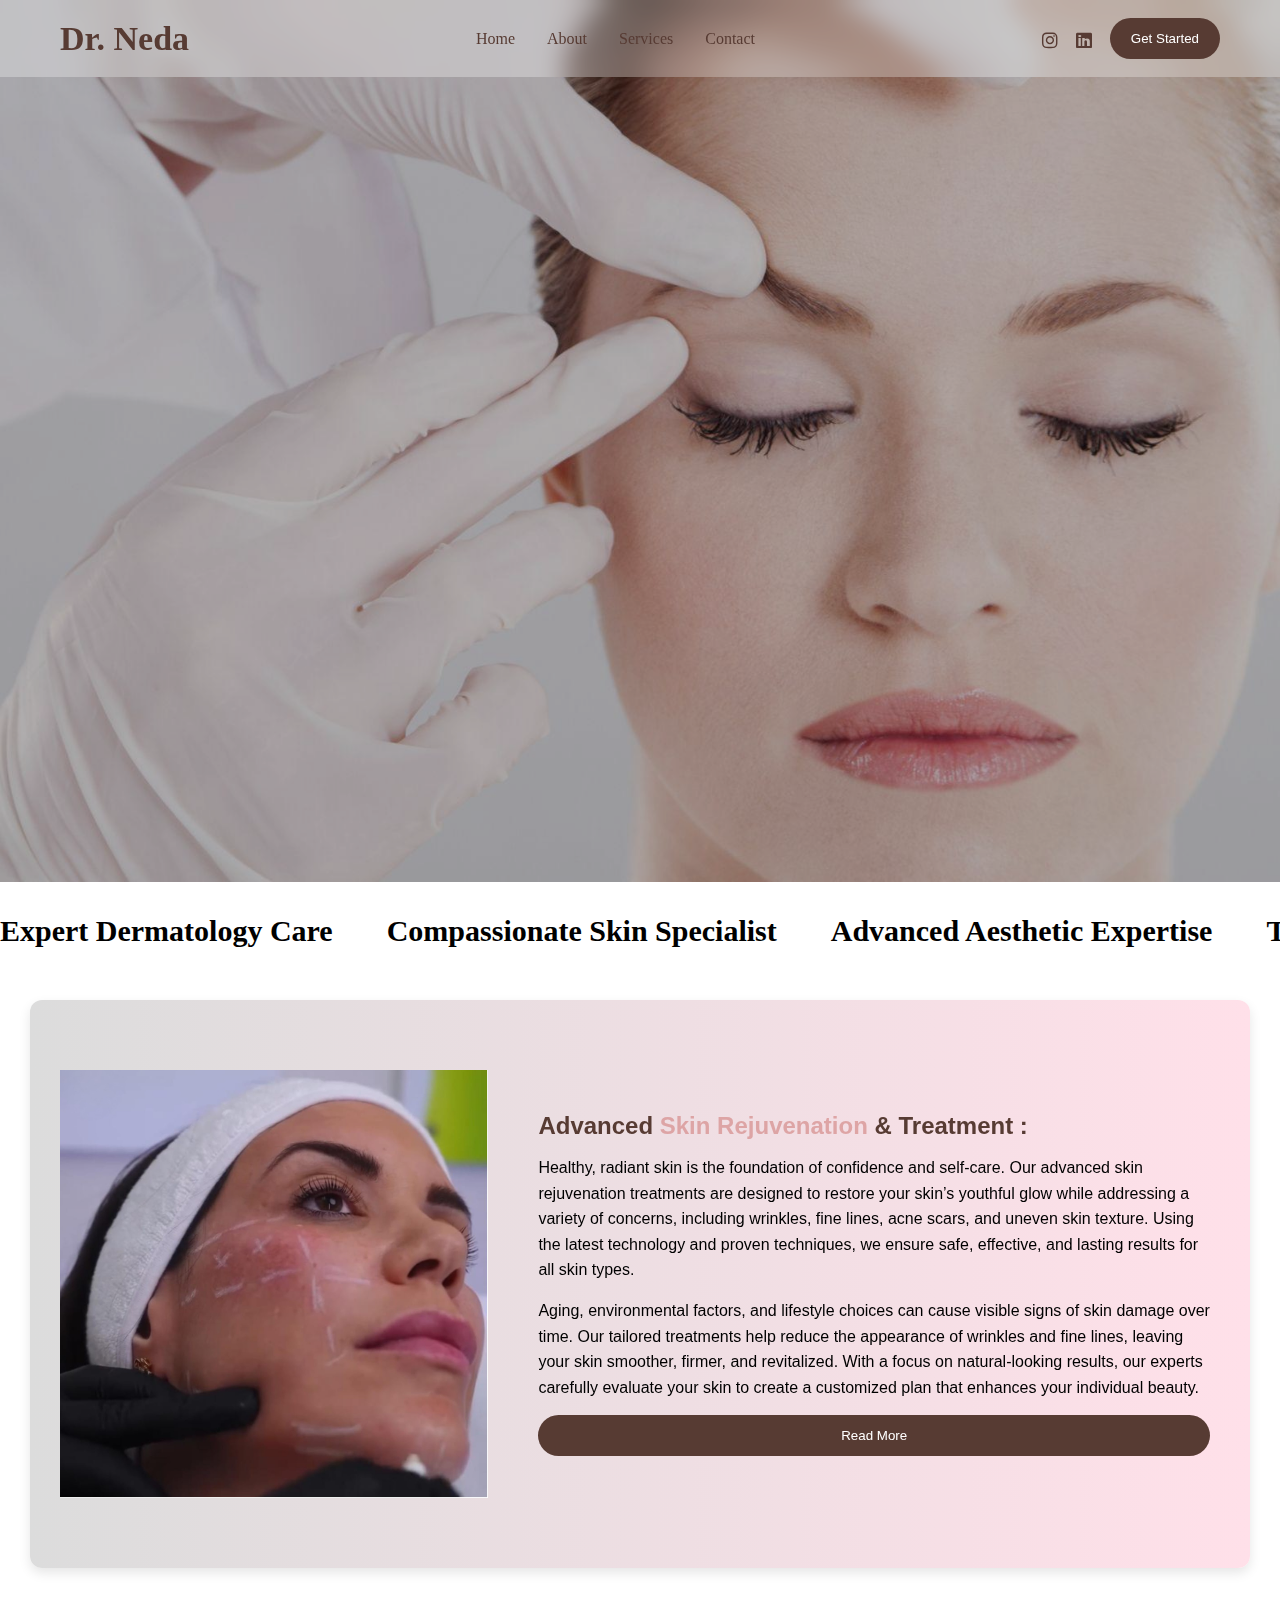
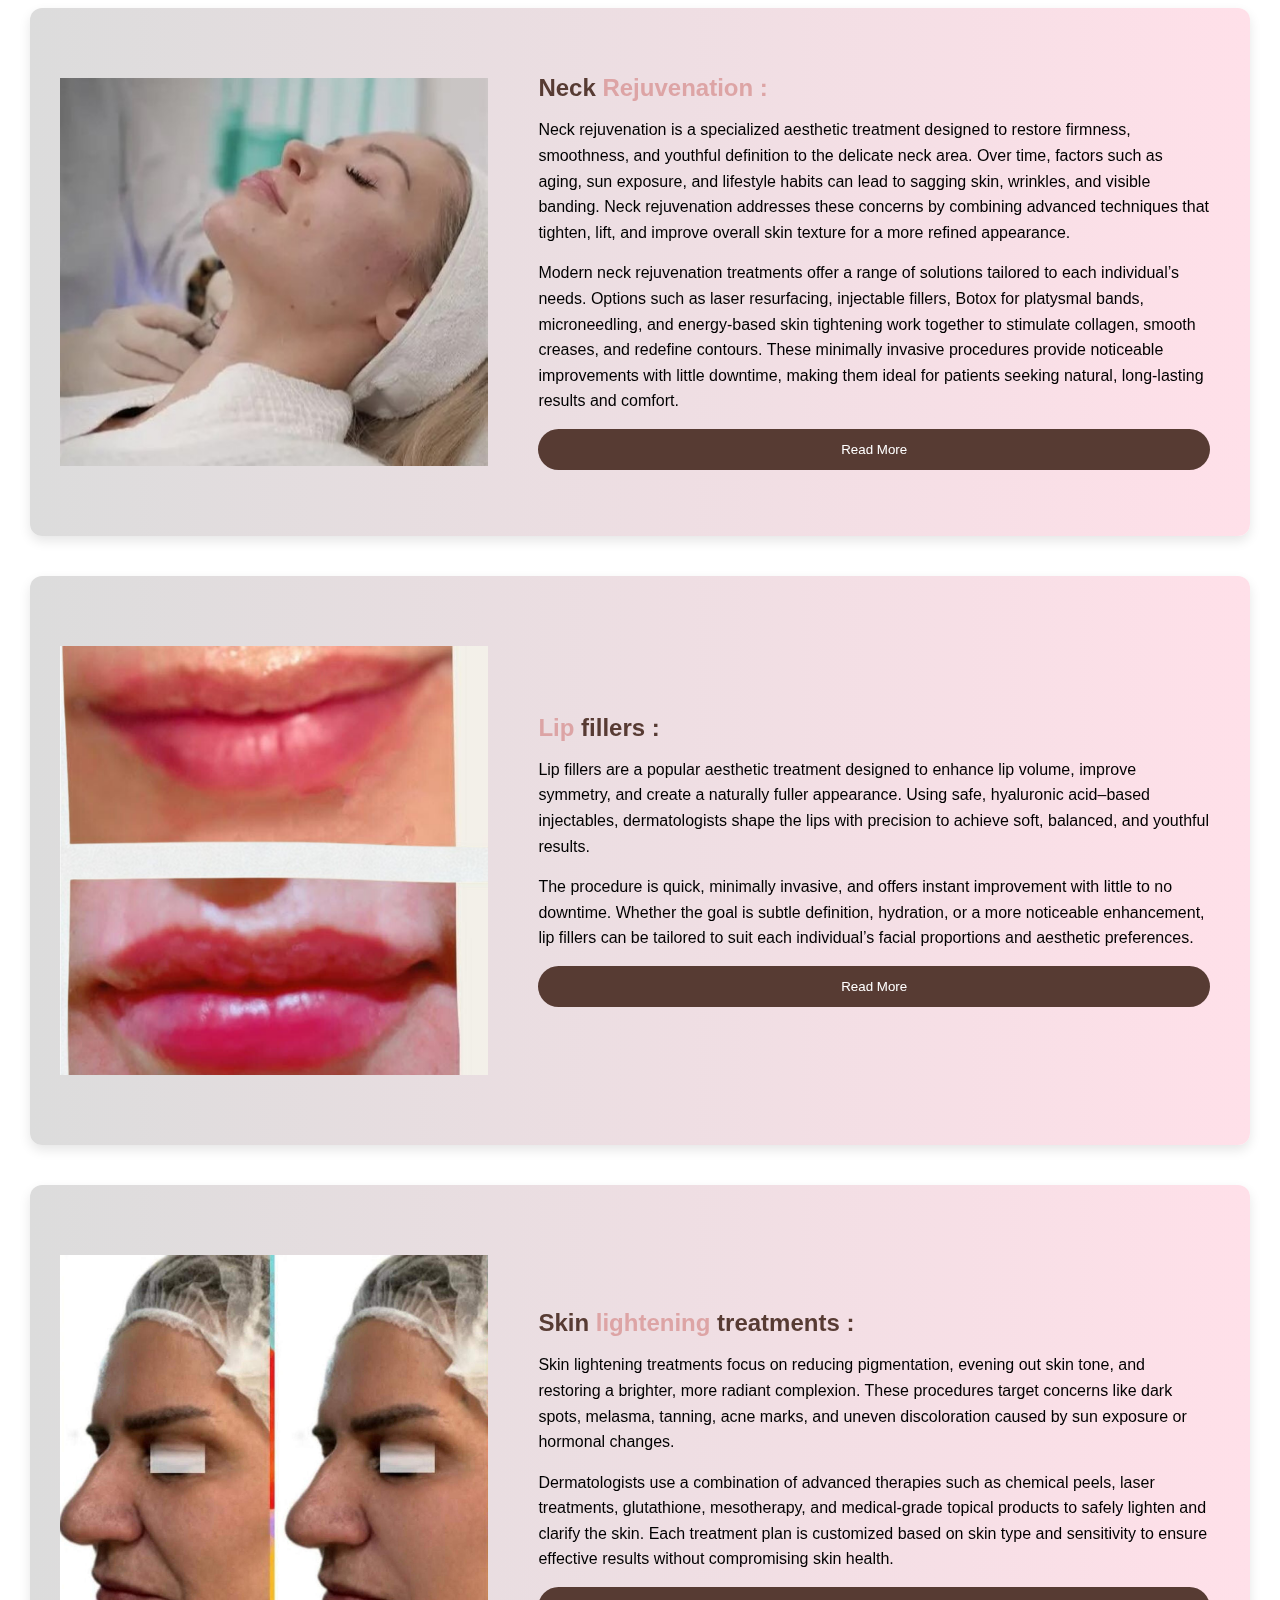
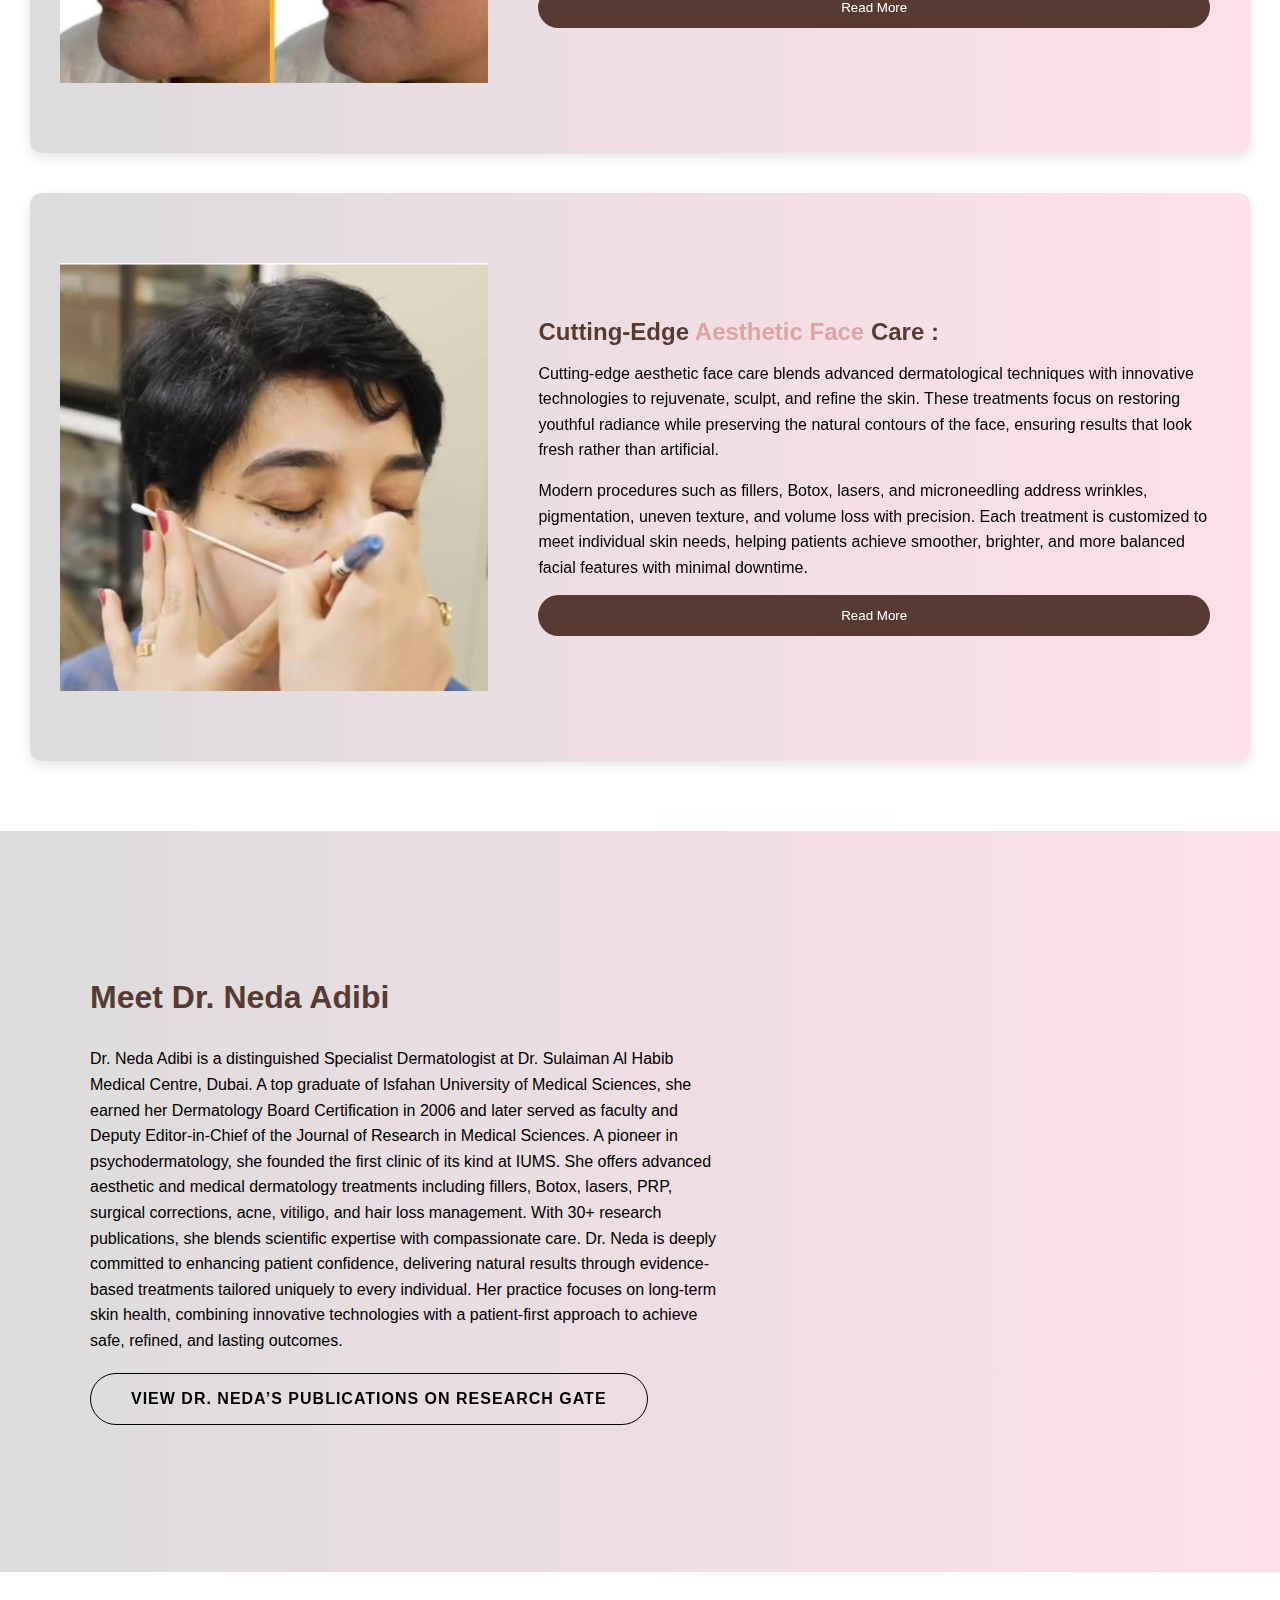
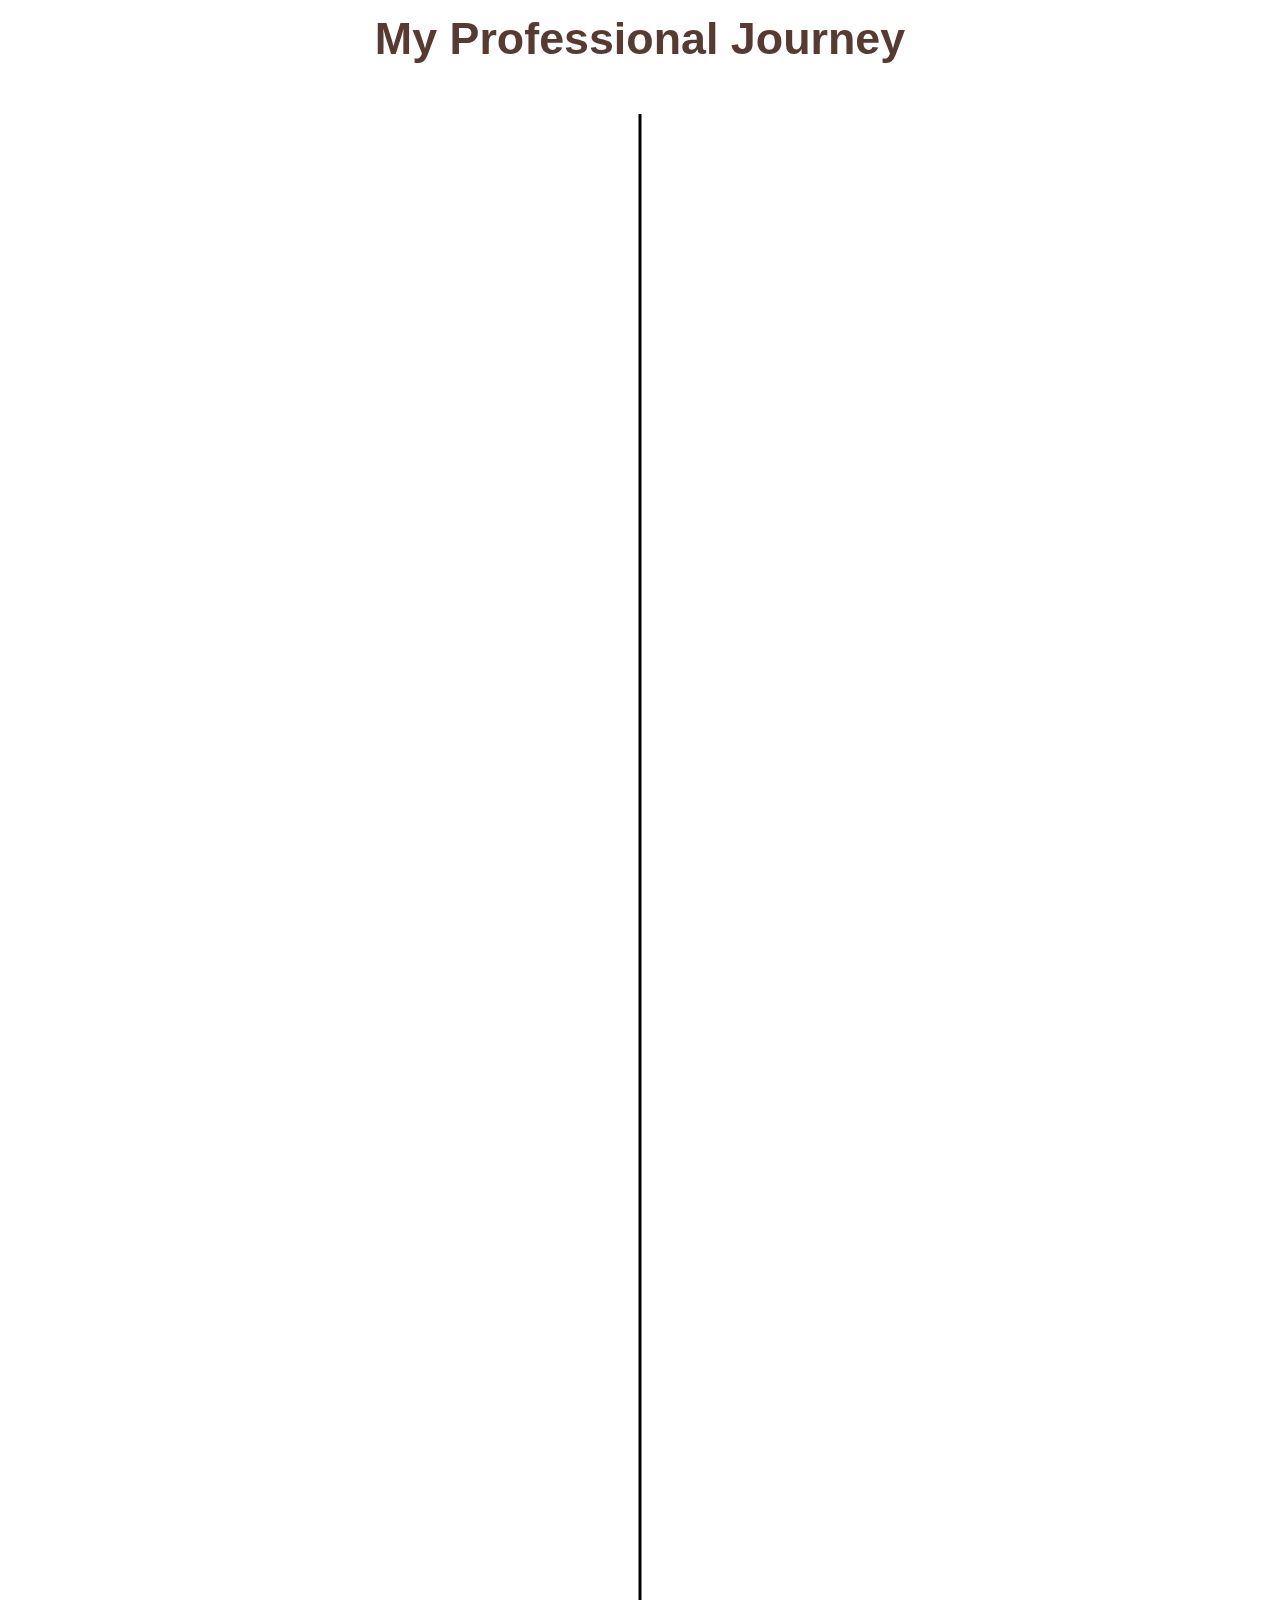
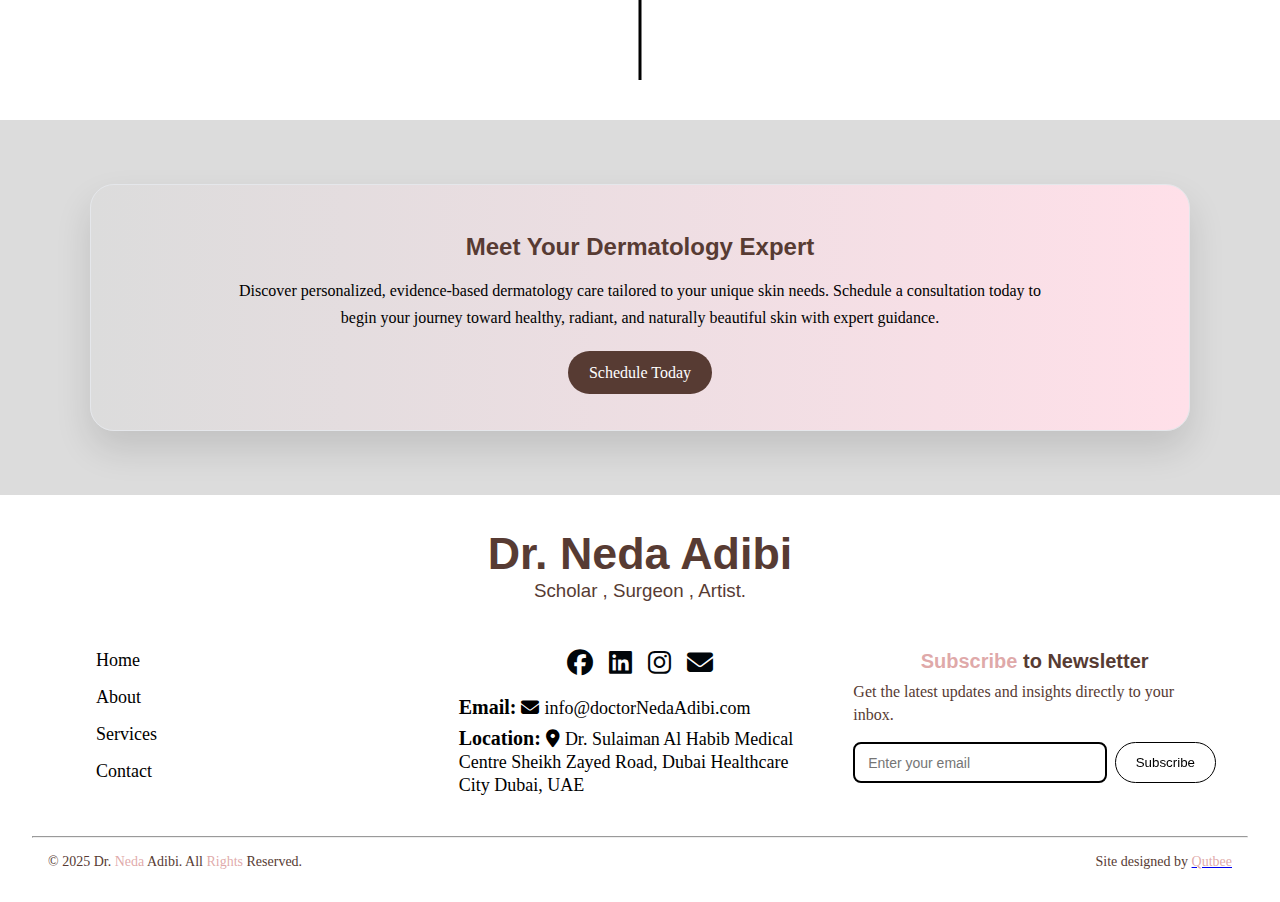
<file: index.html>
<!DOCTYPE html>
<html lang="en">

<head>
    <meta charset="UTF-8">
    <meta name="viewport" content="width=device-width, initial-scale=1.0">
    <title>Dr Neda Portfolio</title>
    <link rel="stylesheet" href="https://cdnjs.cloudflare.com/ajax/libs/font-awesome/6.5.0/css/all.min.css">
    <link rel="stylesheet" href="style.css">
</head>

<body>

    <!-- nabvar -->
    <header>
        <div id="navbar" class="nav">
            <div class="logo">Dr. Neda</div>

            <!-- Hamburger Icon -->
            <div class="hamburger" id="hamburger">
                <span></span>
                <span></span>
                <span></span>
                <span></span>
            </div>

            <!-- Navigation Links -->
            <ul class="nav-links" id="menu">
                <li><a href="index.html">Home</a></li>
                <li><a href="#about">About</a></li>
                <li><a href="#card">Services</a></li>
                <li><a href="contact.html">Contact</a></li>
            </ul>

            <!-- Right Side (Icons & Button) -->
            <div class="nav-right">
                <a href="https://www.instagram.com/dr.nedaadibi_aesthetic/">
                    <i class="fa-brands fa-instagram"></i>
                </a>
                <a href="https://www.linkedin.com/in/neda-adibi-153a633a/">
                    <i class="fa-brands fa-linkedin"></i>
                </a>
                <button class="btn buttonBounce">Get Started</button>
            </div>
        </div>
    </header>
    <!-- /navbar -->

    <!--  HERO SECTION - START-->
    <div class="hero-container">
        <div class="hero">
            <!-- <div class="hero-img">
                <img src="./assests/hero-img1.jpg" alt="Dr Neda">
            </div> -->
            <div class="hero-text">
                <h1 class="cursor typewriter-animation">The<span style="color: #ffcad4;"> Science </span> of Skin<br>
                    The Art of <span style="color: #ffcad4;"> Aesthetics </span></h1>
                <p class="fadeSlideScale">Specialist Dermatologist & Dermato-Surgeon | Board Certified | Advanced
                    Aesthetic Treatment
                    Specialist | Based in Dubai</p>

                <div class="hero-buttons">
                    <button class="hero-btn buttonBounce">Book a Consultation</button>
                    <button class="hero-btn1 buttonBounce">View Services</button>
                </div>
            </div>

            <!-- <div class="hero-text">
                <h1 class="typewriter">
                    <span class="typing-text">
                        The <span class="pink">Science</span> of Skin<br>
                        The Art of <span class="pink">Aesthetics</span>
                    </span>
                </h1>

                <p class="fadeSlideScale">Specialist Dermatologist & Dermato-Surgeon | Board Certified | Advanced
                    Aesthetic Treatment
                    Specialist | Based in Dubai</p>

                <div class="hero-buttons">
                    <button class="hero-btn buttonBounce">Book a Consultation</button>
                    <button class="hero-btn1 buttonBounce">View Services</button>
                </div>
            </div> -->
        </div>
    </div>
    <!-- HERO SECTION - END -->

    <!-- MOVING TEXT SLIDER - START -->
    <div class="moving-text-container">
        <div class="moving-text">
            <span>Expert Dermatology Care </span>
            <span>Compassionate Skin Specialist </span>
            <span>Advanced Aesthetic Expertise </span>
            <span>Trusted Dermatology Professional </span>
            <span>Innovative Skin Treatments</span>
            <span>Evidence-Based Dermatology </span>
            <span>Natural Beauty Enhancer </span>
            <span>Scientifically Driven Care </span>
            <span>Patient-First Dermatologist</span>
            <span>Renowned Skin Specialist </span>
            <span>Pioneer in Psychodermatology </span>
            <span>Let's Work Together </span>
        </div>
    </div>
    <!-- MOVING TEXT SLIDER - END -->

    <!-- CARDS SECTION (WITH OVERLAP ANIMATION) - START-->
    <div id="card" class="cards">
        <!-- Card 1 -->
        <div class="card">
            <img src="./assests/card1.jpg" alt="Card 1">
            <div class="content">
                <h2>Advanced <span style="color: #da9a9ada;"> Skin Rejuvenation </span> & Treatment :</h2>
                <p class="fadeSlideScale">Healthy, radiant skin is the foundation of confidence and self-care. Our
                    advanced skin rejuvenation treatments are designed to restore your skin’s youthful glow while
                    addressing a variety of concerns, including wrinkles, fine lines, acne scars, and uneven skin
                    texture. Using the latest technology and proven techniques, we ensure safe, effective, and
                    lasting
                    results for all skin types.</p>

                <p>Aging, environmental factors, and lifestyle choices can cause visible signs of skin damage over
                    time. Our tailored treatments help reduce the appearance of wrinkles and fine lines, leaving
                    your
                    skin smoother, firmer, and revitalized. With a focus on natural-looking results, our experts
                    carefully evaluate your skin to create a customized plan that enhances your individual beauty.
                </p>


                <button class="buttonBounce">Read More</button>
            </div>
        </div>

        <!-- Card 2 -->
        <div class="card">
            <img src="./assests/card2.jpeg" alt="Card 2">
            <div class="content">
                <h2>Neck <span style="color: #da9a9ada;">Rejuvenation :</span></h2>
                <p class="fadeSlideScale">Neck rejuvenation is a specialized aesthetic treatment designed to restore
                    firmness, smoothness, and youthful definition to the delicate neck area. Over time, factors such
                    as
                    aging, sun exposure, and lifestyle habits can lead to sagging skin, wrinkles, and visible
                    banding.
                    Neck rejuvenation addresses these concerns by combining advanced techniques that tighten, lift,
                    and
                    improve overall skin texture for a more refined appearance.</p>

                <p> Modern neck rejuvenation treatments offer a range of solutions tailored to each individual’s
                    needs.
                    Options such as laser resurfacing, injectable fillers, Botox for platysmal bands, microneedling,
                    and
                    energy-based skin tightening work together to stimulate collagen, smooth creases, and redefine
                    contours. These minimally invasive procedures provide noticeable improvements with little
                    downtime,
                    making them ideal for patients seeking natural, long-lasting results and comfort.</p>
                <button class="buttonBounce">Read More</button>
            </div>
        </div>

        <!-- Card 3 -->
        <div class="card">
            <img src="./assests/card5.png" alt="Card 5">
            <div class="content">
                <h2><span style="color: #da9a9ada;"> Lip </span> fillers :</h2>
                <p class="fadeSlideScale">Lip fillers are a popular aesthetic treatment designed to enhance lip
                    volume,
                    improve symmetry, and create a naturally fuller appearance. Using safe, hyaluronic acid–based
                    injectables, dermatologists shape the lips with precision to achieve soft, balanced, and
                    youthful
                    results.</p>

                <p>The procedure is quick, minimally invasive, and offers instant improvement with little to no
                    downtime. Whether the goal is subtle definition, hydration, or a more noticeable enhancement,
                    lip
                    fillers can be tailored to suit each individual’s facial proportions and aesthetic preferences.
                </p>

                <button>Read More</button>
            </div>
        </div>

        <!-- Card 4 -->
        <div class="card">
            <img src="./assests/card4.jpeg" alt="Card 4">
            <div class="content">
                <h2>Skin <span style="color: #da9a9ada;"> lightening </span>treatments :</h2>
                <p class="fadeSlideScale">Skin lightening treatments focus on reducing pigmentation, evening out
                    skin
                    tone, and restoring a brighter, more radiant complexion. These procedures target concerns like
                    dark
                    spots, melasma, tanning, acne marks, and uneven discoloration caused by sun exposure or hormonal
                    changes.</p>

                <p>Dermatologists use a combination of advanced therapies such as chemical peels, laser treatments,
                    glutathione, mesotherapy, and medical-grade topical products to safely lighten and clarify the
                    skin.
                    Each treatment plan is customized based on skin type and sensitivity to ensure effective results
                    without compromising skin health.</p>


                <button>Read More</button>
            </div>
        </div>

        <!-- Card 5 -->
        <div class="card">
            <img src="./assests/card3.jpeg" alt="Card 3">
            <div class="content">
                <h2>Cutting-Edge <span style="color: #da9a9ada;"> Aesthetic Face </span> Care :</h2>
                <p class="fadeSlideScale">Cutting-edge aesthetic face care blends advanced dermatological techniques
                    with innovative technologies to rejuvenate, sculpt, and refine the skin. These treatments focus
                    on
                    restoring youthful radiance while preserving the natural contours of the face, ensuring results
                    that
                    look fresh rather than artificial.</p>

                <p>Modern procedures such as fillers, Botox, lasers, and microneedling address wrinkles,
                    pigmentation,
                    uneven texture, and volume loss with precision. Each treatment is customized to meet individual
                    skin
                    needs, helping patients achieve smoother, brighter, and more balanced facial features with
                    minimal
                    downtime.</p>


                <button>Read More</button>
            </div>
        </div>
    </div>
    <!-- CARDS SECTION - END -->

    <!-- About Start -->
    <section id="about" class="about-section">
        <div class="about-card">
            <div class="content-wrapper">
                <div class="text-content">
                    <h1>Meet Dr. Neda Adibi</h1>
                    <p class="navSlideDown">
                        Dr. Neda Adibi is a distinguished Specialist Dermatologist at Dr. Sulaiman Al Habib Medical
                        Centre, Dubai. A top graduate of Isfahan University of Medical Sciences, she earned her
                        Dermatology Board Certification in 2006 and later served as faculty and Deputy
                        Editor-in-Chief
                        of the Journal of Research in Medical Sciences. A pioneer in psychodermatology, she founded
                        the
                        first clinic of its kind at IUMS. She offers advanced aesthetic and medical dermatology
                        treatments including fillers, Botox, lasers, PRP, surgical corrections, acne, vitiligo, and
                        hair
                        loss management. With 30+ research publications, she blends scientific expertise with
                        compassionate care. Dr. Neda is deeply committed to enhancing patient confidence, delivering
                        natural results through evidence-based treatments tailored uniquely to every individual. Her
                        practice focuses on long-term skin health, combining innovative technologies with a
                        patient-first approach to achieve safe, refined, and lasting outcomes.
                    </p>
                    <a href="#contact"><button class="contact-button">View Dr. Neda’s Publications on
                            Research Gate</button></a>
                </div>

                <div class="image-container">
                    <img src="./assests/drneda.jpg" alt="DrNeda">
                </div>
            </div>
        </div>
    </section>
    <!-- About Ends -->






    <!-- timeline START -->
    <section id="journey" class="timeline-section ">
        <div class="container">
            <h2 class="gallery-title ">My Professional Journey</h2>
            <div class="containers">
                <!-- RIGHT ITEM (image on left) -->
                <div class="timeline-item right ">
                    <div class="timeline-img left-img">
                        01
                    </div>


                    <div class="timeline-content">
                        <h3><span style="color: #da9a9ada;">Early Education</span></h3>
                        <p class="fadeSlideScale">
                            Dr. Neda Adibi excelled academically from the start, graduating as the top student from
                            Isfahan University of Medical Sciences (IUMS). Her dedication and curiosity laid the
                            foundation for a remarkable career in dermatology
                        </p>
                    </div>
                </div>

                <!-- LEFT ITEM (image on right) -->
                <div class="timeline-item left-box ">
                    <div class="timeline-img right-img">
                        02
                    </div>

                    <div class="timeline-content">
                        <h3><span style="color: #da9a9ada;">Board Certification</span></h3>
                        <p class="fadeSlideScale">
                            In 2006, she earned her Board Certification in Dermatology, marking the beginning of her
                            professional journey as a specialist committed to advancing skin health.
                        </p>
                    </div>
                </div>

                <!-- RIGHT ITEM -->
                <div class="timeline-item right ">
                    <div class="timeline-img left-img">
                        03
                    </div>

                    <div class="timeline-content">
                        <h3><span style="color: #da9a9ada;">Academic & Editorial Work</span></h3>
                        <p class="fadeSlideScale">
                            Dr. Neda served as a faculty member and Deputy Editor-in-Chief of the Journal of
                            Research in
                            Medical Sciences, contributing significantly to dermatology research and education.
                        </p>
                    </div>
                </div>

                <!-- LEFT ITEM -->
                <div class="timeline-item left-box ">
                    <div class="timeline-img right-img">
                        04
                    </div>

                    <div class="timeline-content">
                        <h3><span style="color: #da9a9ada;">Psychodermatology Pioneer</span></h3>
                        <p class="fadeSlideScale">
                            She founded the first Psychodermatology Clinic at IUMS, addressing both the physical and
                            emotional impact of skin conditions—a revolutionary approach in holistic skin care.
                        </p>
                        </p>
                    </div>
                </div>

                <!-- RIGHT ITEM -->
                <div class="timeline-item right ">
                    <div class="timeline-img left-img">
                        05
                    </div>

                    <div class="timeline-content">
                        <h3><span style="color: #da9a9ada;">Clinical Practice in Dubai</span></h3>
                        <p class="fadeSlideScale">
                            Today, Dr. Neda practices at Dr. Sulaiman Al Habib Medical Centre, Dubai, offering
                            bespoke
                            treatments from advanced skin surgery to natural-looking aesthetic enhancements.
                        </p>
                    </div>
                </div>

                <!-- LEFT ITEM -->
                <div class="timeline-item left-box ">
                    <div class="timeline-img right-img">
                        06
                    </div>

                    <div class="timeline-content">
                        <h3><span style="color: #da9a9ada;">Research & Innovation</span></h3>
                        <p class="fadeSlideScale">
                            With over 30 publications, her research focuses on quality of life, laser efficacy, and
                            drug
                            reactions, ensuring her treatments are evidence-based and patient-focused.
                        </p>
                    </div>
                </div>
            </div>
        </div>
    </section>
    <!-- timeline ENDS -->

    <!-- MOVING TEXT SLIDER1 - START -->
    <!-- <div class="moving-text-container1">
        <div class="moving-text1">
            <span>Let's Work Together </span>
            <span>Let's Work Together </span>
            <span>Let's Work Together </span>
            <span>Let's Work Together </span>
            <span>Let's Work Together </span>
            <span>Let's Work Together </span>

        </div>
    </div> -->
    <!-- MOVING TEXT SLIDER1 - END -->

    <!-- CTA start -->
    <!-- <section class="cta">
        <div class="cta-box">
            <h1>
                Meet Your Dermatology Expert
            </h1>
            <p class="fadeSlideScale">
                Discover personalized, evidence-based dermatology care tailored to your unique skin needs. Schedule a
                consultation today to begin your journey toward healthy, radiant, and naturally beautiful skin with
                expert guidance.
            </p>
            <a href="contact.html" class="cta-btn">Schedule Today
            </a>
        </div>
    </section> -->

    <section class="cta">
        <div class="cta-box">
            <h2>Meet Your Dermatology Expert</h2>

            <p>
                Discover personalized, evidence-based dermatology care tailored to your
                unique skin needs. Schedule a consultation today to begin your journey
                toward healthy, radiant, and naturally beautiful skin with expert
                guidance.
            </p>

            <a href="contact.html" class="cta-btn">
                Schedule Today
            </a>
        </div>
    </section>


    <!-- CTA ends -->

    <!-- Footer start -->
    <footer class="footer-container">
        <div class="container">
            <h2> Dr. Neda Adibi</h2>
            <h3> Scholar , Surgeon , Artist.
            </h3>
            <div class="footer-content">
                <div class="footer-items ">
                    <ul>
                        <li><a href="index.html">Home</a></li>
                        <li><a href="#about">About</a></li>
                        <li><a href="#card">Services</a></li>
                        <li><a href="contact.html">Contact</a></li>
                    </ul>
                </div>
                <div class="footer-icons-container">
                    <div class="footer-icons">
                        <i class="fa-brands fa-facebook"></i>
                        <a href="https://www.linkedin.com/in/neda-adibi-153a633a/" target="_blank" .>
                            <i class="fa-brands fa-linkedin"></i></a>
                        <a href="https://www.instagram.com/dr.nedaadibi_aesthetic/" target="_blank"><i
                                class="fa-brands fa-instagram"></i></a>
                        <i class="fa-solid fa-envelope"></i>
                    </div>

                    <div class="footer-contact">
                        <p class="fadeSlideScale">Email: <i class="fa-solid fa-envelope"></i>
                            <span>info@doctorNedaAdibi.com</span>
                        </p>
                        <p class="fadeSlideScale">Location:
                            <i class="fa-solid fa-location-dot"></i> <span> Dr. Sulaiman Al Habib Medical Centre
                                Sheikh Zayed Road, Dubai Healthcare City
                                Dubai, UAE
                            </span>
                        </p>
                    </div>
                </div>
                <div class="footer-newsletter">
                    <h3><span style="color: #da9a9ada;"> Subscribe </span> to Newsletter</h3>
                    <p class="fadeSlideScale">Get the latest updates and insights directly to your inbox.</p>
                    <form action="#" class="newsletter-form">
                        <input type="email" placeholder="Enter your email" required class="form-input">
                        <button type="submit">Subscribe</button>
                    </form>
                </div>
            </div>
            <hr>
            <div class="bottom-footer">
                <div class="bottom-container">
                    <p class="fadeSlideScale">© 2025 Dr. <span style="color: #da9a9ada;"> Neda </span> Adibi. All
                        <span style="color: #da9a9ada;"> Rights </span> Reserved.
                    </p>
                    <p class="fadeSlideScale">Site designed by <a href="#"><span style="color: #da9a9ada;"> Qutbee
                            </span></a></p>
                </div>
            </div>
        </div>
    </footer>
    <!-- Footer Ends -->

    <!-- Link to JavaScript file -->
    <script src="script.js"></script>
</body>

</html>
</file>
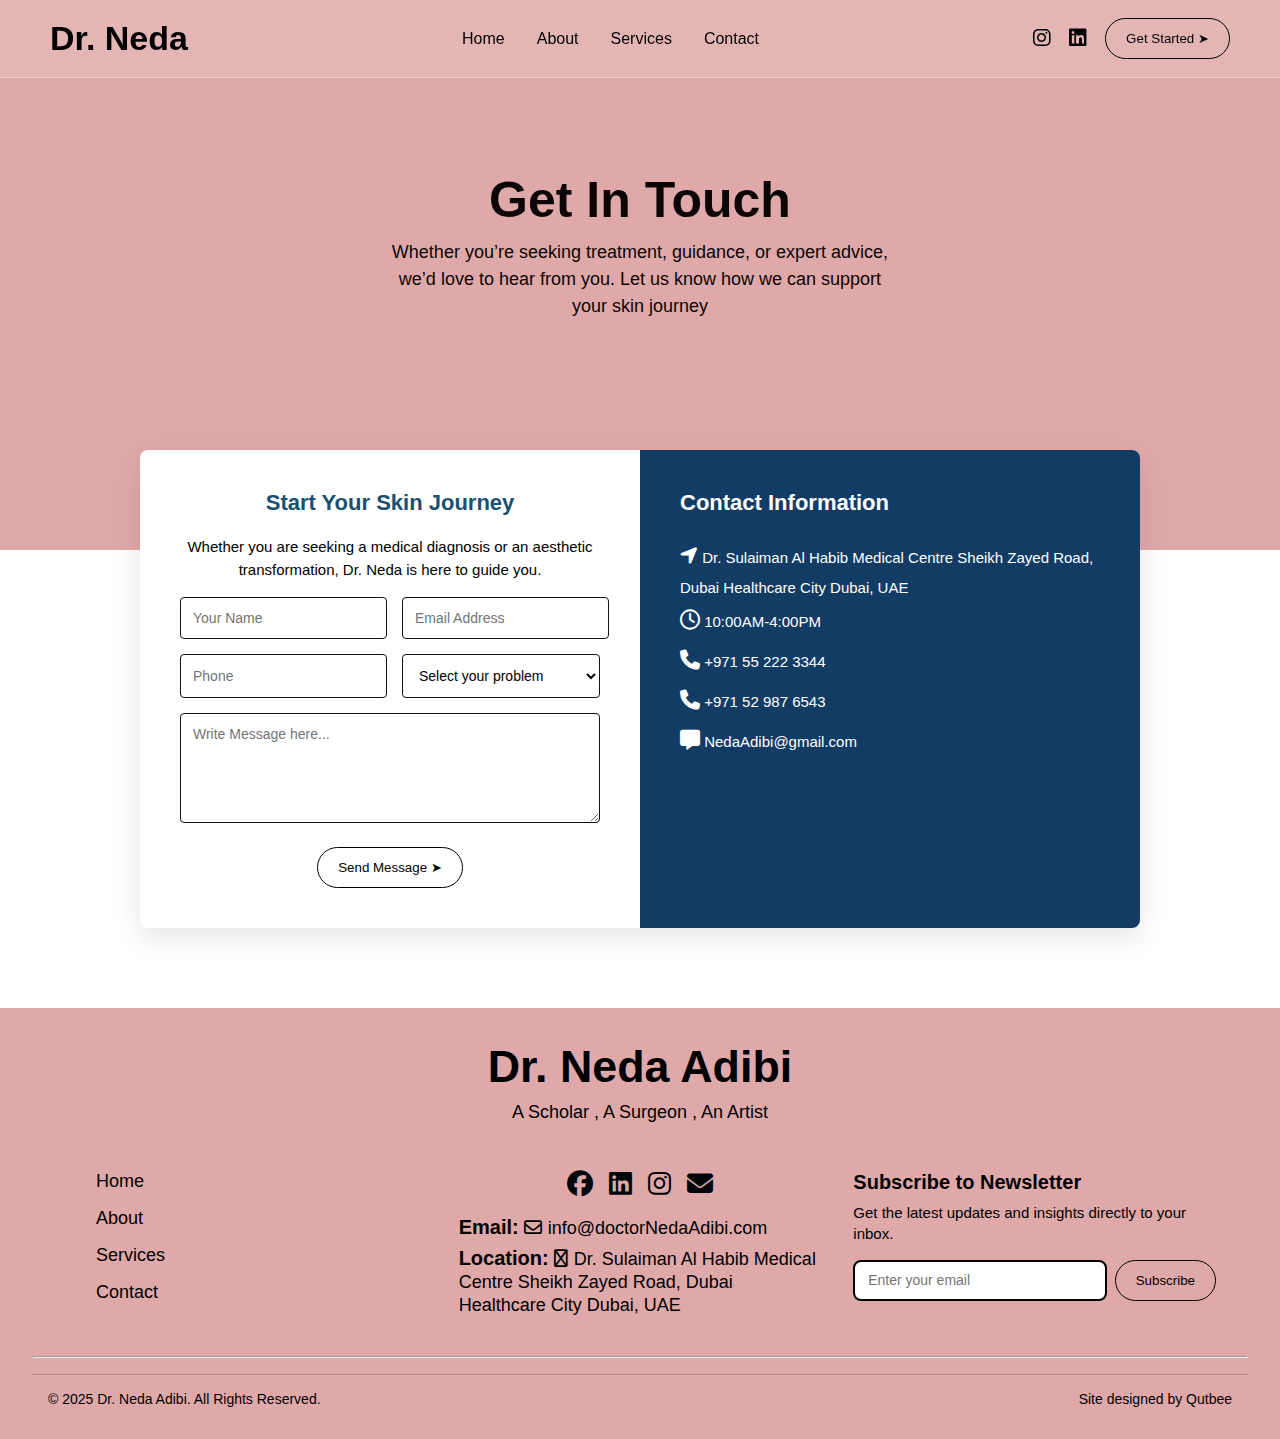
<file: contact.html>
<!DOCTYPE html>
<html lang="en">

<head>
  <meta charset="UTF-8">
  <meta name="viewport" content="width=device-width, initial-scale=1.0">
  <title>Contact Page UI</title>
  <link rel="stylesheet" href="contact.css">
</head>

<body>

  <!-- navbar -->
  <!-- Font Awesome for Icons -->
  <link rel="stylesheet" href="https://cdnjs.cloudflare.com/ajax/libs/font-awesome/6.5.0/css/all.min.css">
  
  <!-- nabvar -->
  <header>
    <nav id="navbar">
      <div class="logo">Dr. Neda</div>
      <ul class="nav-links" id="menu">
        <li><a href="index.html">Home</a></li>
        <li><a href="index.html#about">About</a></li>
        <li><a href="index.html#card">Services</a></li>
        <li><a href="#contact">Contact</a></li>
      </ul>
      <div class="nav-right">
        <a href="#" class="icon"><i class="fa-brands fa-instagram"></i></a>
        <a href="#" class="icon"><i class="fa-brands fa-linkedin"></i></a>
        <button class="btn">Get Started ➤</button>

        <!-- Mobile Menu Icon -->
        <div id="toggleMenu" class="menu-icon"><i class="fa-solid fa-bars"></i></div>
      </div>
    </nav>
  </header>
  <!-- /navbar -->

  <!-- HERO SECTION -->
  <section class="hero">
    <div class="hero-overlay"></div>
    <div class="hero-content">
      <h1>Get In Touch</h1>
      <p>Whether you’re seeking treatment, guidance, or expert advice, we’d love to hear from you. Let us know how
        we can support your skin journey</p>
    </div>
  </section>
  <!-- HERO SECTION END-->

  <!-- CONTACT SECTION -->
  <section class="contact-section" id="about">
    <div class="contact-box">

      <!-- Left Form -->
      <div class="form-box">
        <h3>Start Your Skin Journey</h3>
        <p>Whether you are seeking a medical diagnosis or an aesthetic transformation, Dr. Neda is here to guide
          you.</p>

        <form>
          <div class="input-row">
            <input type="text" placeholder="Your Name">
            <input type="email" placeholder="Email Address">
          </div>

          <div class="input-row">
            <input type="text" placeholder="Phone">
            <select name="problem" class="form-dropdown">
        <option value="" disabled selected>Select your problem</option>
        <option value="Wrinkles/Aging">Wrinkles/Aging Issue</option>
        <option value="Nail Issues">Nail Issues</option>
        <option value="Acne/Scars">Acne/Scars Problem</option>
        <option value="Chronic Skin">Chronic Skin Problems</option>
        <option value="Other">Other</option>
    </select>
          </div>

          <textarea placeholder="Write Message here..."></textarea>

          <button type="submit" class="send-btn">Send Message ➤</button>
        </form>
      </div>

      <!-- Right Contact Info -->
      <div class="contact-info">
        <h3>Contact Information</h3>
        <a href="#" class="icon"><i class="fa-solid fa-location-arrow"></i></a><span style="line-height: 1.6;">
          Dr. Sulaiman Al Habib Medical Centre Sheikh Zayed Road, Dubai Healthcare City Dubai, UAE</span><br>
        <a href="#" class="icon"><i class="fa-regular fa-clock"></i></a><span> 10:00AM-4:00PM</span><br>
        <a href="#" class="icon"><i class="fa-solid fa-phone"></i></a><span> +971 55 222 3344</span><br>
        <a href="#" class="icon"><i class="fa-solid fa-phone"></i></a><span> +971 52 987 6543</span><br>
        <a href="#" class="icon"><i class="fa-solid fa-message"></i></a><span> NedaAdibi@gmail.com</span>
      </div>
    </div>
  </section>
  <!-- CONTACT SECTION ENDS -->

  <!-- Footer start -->
  <footer class="footer-container">
    <div class="container">
      <h2 class="footer-heading gradient "> Dr. Neda Adibi</h2>
      <h3 class="footer-sub-heading  "> A Scholar , A Surgeon , An Artist
      </h3>
      <div class="footer-content">
        <div class="footer-items ">
          <ul>
            <li><a href="index.html">Home</a></li>
            <li><a href="index.html#about">About</a></li>
            <li><a href="index.html#card">Services</a></li>
            <li><a href="#Contact">Contact</a></li>
          </ul>
        </div>
        <div class="footer-icons-container">
          <div class="footer-icons">
            <i class="fa-brands fa-facebook"></i>
            <a href="https://www.linkedin.com/in/neda-adibi-153a633a/" target="_blank" .>
              <i class="fa-brands fa-linkedin"></i></a>
            <a href="https://www.instagram.com/dr.nedaadibi_aesthetic/" target="_blank"><i
                class="fa-brands fa-instagram"></i></a>
            <i class="fa-solid fa-envelope"></i>
          </div>

          <div class="footer-contact">
            <p class="fadeSlideScale">Email: <i class="fa-solid fa-envelope"></i>
              <span>info@doctorNedaAdibi.com</span>
            </p>
            <p class="fadeSlideScale">Location:
              <i class="fa-solid fa-location-dot"></i> <span> Dr. Sulaiman Al Habib Medical Centre
                Sheikh Zayed Road, Dubai Healthcare City
                Dubai, UAE
              </span>
            </p>
          </div>
        </div>
        <div class="footer-newsletter">
          <h3> Subscribe to Newsletter</h3>
          <p class="fadeSlideScale">Get the latest updates and insights directly to your inbox.</p>
          <form action="#" class="newsletter-form">
            <input type="email" placeholder="Enter your email" required class="form-input">
            <button type="submit">Subscribe</button>
          </form>
        </div>
      </div>
      <hr>
      <div class="bottom-footer">
        <div class="bottom-container">
          <p class="fadeSlideScale">© 2025 Dr. Neda Adibi. All Rights Reserved. </p>
          <p class="fadeSlideScale">Site designed by Qutbee
              </span></a></p>
        </div>
      </div>
    </div>
  </footer>
  <!-- Footer Ends -->
  <script src="contact.js"></script>
</body>

</html>
</file>
<file: style.css>
:root {
  --primary-bg: linear-gradient(to right, #dcdcdc, #ffe0e9);
  --secondary-bg: #f1e7e4;
  --text-color: #573b33;
  --font-color: #da9a9ada;
  --font-family: 'Raleway', sans-serif;
}

* {
  margin: 0;
  padding: 0;
  box-sizing: border-box;
}

h1,
h2,
h3 {
  font-family: 'Nata Sans', sans-serif;
  color: var(--text-color);
}

body {
  scroll-behavior: smooth;

}

button,
.hero-btn,
.cta-btn {
  position: relative;
  overflow: hidden;
  background: var(--text-color);
  color: white;
  border-radius: 30px;
  cursor: pointer;
  padding: 12px 20px;
  z-index: 1;
  border: 1px solid transparent;
}

/* Left-to-right hover animation */
button::before,
.hero-btn::before,
.cta-btn::before {
  content: "";
  position: absolute;
  inset: 0;
  width: 0;
  height: 100%;
  background: #ffcad4;
  border-radius: 30px;
  transition: width 0.6s ease;
  z-index: -1;
}

.hero-btn::after,
.cta-btn::after {
  content: "";
  position: absolute;
  inset: 0;
  border: 1px solid var(--text-color);
  border-radius: 30px;
  pointer-events: none;
  transition: border-color 0.6s ease;
}

/* Expand background on hover */
button:hover::before,
.hero-btn:hover::before,
.cta-btn:hover::before {
  width: 100%;
}

.hero-btn:hover::after,
.cta-btn:hover::after {
  border-color: #ffcad4;
}

/* Text turns white on hover */
button:hover,
.hero-btn:hover,
.cta-btn:hover {
  color: var(--text-color);
  border-color: #ffcad4;
}

/* ========================================
   NAVBAR SECTION - FULLY RESPONSIVE
======================================== */
.nav {
  position: fixed;
  top: 0;
  width: 100%;
  padding: 18px 60px;
  color: var(--text-color);
  display: flex;
  justify-content: space-between;
  align-items: center;
  background: rgba(255, 254, 254, 0.3);
  backdrop-filter: blur(12px);
  -webkit-backdrop-filter: blur(12px);
  transition: .35s ease;
  z-index: 1000;
}

.nav.scrolled {
  padding: 10px 60px;
  background: rgba(255, 255, 255, 0.2);
}

.logo {
  font-size: 34px;
  font-weight: 600;

}

.nav-links {
  display: flex;
  gap: 32px;
  list-style: none;
}

.nav-links li a {
  text-decoration: none;
  color: var(--text-color);
  cursor: pointer;
  transition: all 0.3s ease;
}

.nav-links li a:hover {
  color: #ffcad4;
}

.nav-right {
  display: flex;
  align-items: center;
  gap: 18px;
}

.nav-right a {
  font-size: 26px;
  cursor: pointer;
  transition: all 0.3s ease;
  color: var(--text-color);
}

.nav-right a:hover {
  transform: translateY(-4px);
  color: var(--font-color);
}

.hamburger {
  display: none;
  flex-direction: column;
  cursor: pointer;
  width: 25px;
  height: 20px;
  justify-content: space-between;
}

.hamburger span {
  display: block;
  height: 3px;
  width: 100%;
  background-color: var(--text-color);
  border-radius: 2px;
  transition: all 0.3s ease;
}

.hamburger.open span:nth-child(1) {
  transform: rotate(45deg) translate(5px, 5px);
}

.hamburger.open span:nth-child(2) {
  opacity: 0;
}

.hamburger.open span:nth-child(3) {
  opacity: 0;
}

.hamburger.open span:nth-child(4) {
  transform: rotate(-45deg) translate(5px, -5px);
}

/* ========================================
   HERO SECTION - RESPONSIVE
======================================== */
.hero-container {
  width: 100%;
  height: 98vh;
  min-height: 600px;
  position: relative;
  background: url(./assests/bg-hero-img.jpg) no-repeat center center/cover;
  padding-top: 280px;
  color: white;
  overflow-x: hidden;
}

.hero-container::before {
  content: '';
  position: absolute;
  top: 0;
  left: 0;
  width: 100%;
  height: 100%;
  background-color: rgba(0, 0, 0, 0.3);
  z-index: 1;
}

.hero {
  position: relative;
  width: 100%;
  display: flex;
  flex-direction: column;
  align-items: center;
  text-align: center;
  z-index: 2;
  padding: 0 20px;
}

.hero-text {
  opacity: 0;
  transform: translateY(40px);
  transition: all 0.8s ease-out;
}

.hero-text.show-text {
  opacity: 1;
  transform: translateY(0);
}

/* TYPEWRITER TEXT */
.cursor {
  position: relative;
  width: 100%;
  max-width: 24em;
  margin: 15px auto;
  border-right: 2px solid rgba(255, 255, 255, .75);
  font-size: 35px;
  text-align: center;
  white-space: nowrap;
  overflow: hidden;
 
  color: #E8DAD6;
}

.typewriter-animation {
  animation:
    typewriter 16s steps(40, end) infinite,
    blinkingCursor 700ms steps(40, end) infinite;
}

@keyframes typewriter {
  0% {
    width: 0;
  }

  40% {
    width: 56%;
  }

  50% {
    width: 56%;
  }

  90% {
    width: 0;
  }

  100% {
    width: 0;
  }
}

@keyframes blinkingCursor {
  from {
    border-right-color: rgba(15, 11, 11, 0.75);
  }

  to {
    border-right-color: transparent;
  }
}

.hero-text p {
  font-size: 18px;
  margin-bottom: 20px;
  max-width: 650px;
  line-height: 1.3;
  font-family: var(--font-family);
  font-weight: 500;
}

.hero-buttons {
  display: flex;
  gap: 15px;
  justify-content: center;
  margin-top: 20px;
  flex-wrap: wrap;
}

.hero-btn1 {
  position: relative;
  overflow: hidden;
  border: 1px solid black;
  background: transparent;
  color: black;
  border-radius: 30px;
  cursor: pointer;
  padding: 12px 20px;
  z-index: 1;
}

.hero-btn1::before {
  content: "";
  position: absolute;
  top: 0;
  left: 0;
  width: 0;
  height: 100%;
  background: #ffcad4;
  border-radius: 30px;
  transition: 0.6s ease;
  z-index: -1;
}

.hero-btn1:hover::before {
  width: 100%;
}

.hero-btn1:hover {
  border: 1px solid #ffcad4;
  color: black;
}

/* ========================================
   MOVING TEXT SLIDER - RESPONSIVE
======================================== */
.moving-text-container {
  width: 100%;
  padding: 12px 0;
  margin: 20px auto 0 auto;
  overflow: hidden;
  white-space: nowrap;
}

.moving-text {
  display: inline-block;
  animation: scrollText 80s linear infinite;
}

.moving-text span {
  font-size: 30px;
  font-weight: 600;
  display: inline-block;
  margin-right: 50px;
}

@keyframes scrollText {
  from {
    transform: translateX(0);
  }

  to {
    transform: translateX(-50%);
  }
}

/* ========================================
   CARDS SECTION - RESPONSIVE
======================================== */
.cards {
  padding: 40px 30px 30px 30px;
  background-color: white;
  position: relative;
}

.card {
  display: flex;
  gap: 20px;
  background: var(--primary-bg);
  padding: 20px;
  border-radius: 12px;
  margin-bottom: 40px;
  box-shadow: 0 5px 12px rgba(0, 0, 0, 0.1);
  position: sticky;
  top: 5px;
  transition: transform 0.3s ease, filter 0.3s ease, opacity 0.3s ease, background 0.3s ease;
}

.card.blur {
  transform: scale(0.8);
  filter: blur(2px);
  background: var(--secondary-bg);
}

.card img {
  width: 38%;
  height: auto;
  object-fit: cover;
  border-radius: 8px;
  padding: 50px 10px;
}

.content {
  width: 62%;
  padding: 20px;
  display: flex;
  flex-direction: column;
  justify-content: center;
}

.content h2 {
  margin-bottom: 15px;
}

.content p {
  margin-bottom: 15px;
  line-height: 1.6;
  font-family: var(--font-family);
}

/* ========================================
   ABOUT SECTION - RESPONSIVE
======================================== */
.about-section {
  background: var(--primary-bg);
  display: flex;
  justify-content: center;
  align-items: center;
  padding: 10px 0px;
}

.about-card {
  background: transparent;
  max-width: 1200px;
  width: 100%;
  border-radius: 20px;
  padding: 50px;
  margin: 50px 10px;
  overflow: hidden;
  overflow-x: hidden;
}

.content-wrapper {
  display: grid;
  grid-template-columns: 1.5fr 1fr;
  align-items: center;
  gap: 40px;
}

.text-content {
  padding-right: 0;
}

.text-content h1 {
  line-height: 1.2;
  margin-bottom: 30px;
}

.text-content p {
  margin-bottom: 20px;
  line-height: 1.6;
  font-family: var(--font-family);
}

.image-container {
  overflow: hidden;
  position: relative;
  border-radius: 16px;
  z-index: 2;
  margin-left: 60px;
}

.image-container img {
  width: 100%;
  object-fit: cover;
  border-radius: 16px;
  opacity: 0;
  transform: translateX(40px);
  transition: all 0.8s ease-out;
}

.image-container.show-image img {
  opacity: 1;
  transform: translateX(0);
}

.contact-button {
  background: transparent;
  color: black;
  padding: 16px 40px;
  font-size: 16px;
  font-weight: 600;
  border: 1px solid black;
  border-radius: 30px;
  cursor: pointer;
  transition: all 0.3s ease;
  text-transform: uppercase;
  letter-spacing: 1px;
}

.contact-button:hover {
  background: #333;
  transform: translateY(-4px);
  box-shadow: 0 8px 20px rgba(0, 0, 0, 0.3);
}

.contact-button:active {
  transform: translateY(0);
}

/* ========================================
   TIMELINE SECTION - RESPONSIVE
======================================== */
.timeline-section {
  padding: 40px 32px;
  position: relative;
  overflow-x: hidden;
}

.container h2 {
  display: flex;
  align-items: center;
  justify-content: center;
}

.timeline-section .containers {
  width: 90%;
  margin-inline: auto;
  margin-top: 3rem;
  position: relative;
}

.timeline-section .containers::before {
  content: "";
  position: absolute;
  top: 0;
  left: 50%;
  width: 3px;
  height: 100%;
  background: black;
  transform: translateX(-50%);
  transition: left 0.3s ease;
}

.timeline-item {
  width: 50%;
  padding: 40px 0;
  position: relative;
  opacity: 0;
  transform: translateY(40px);
  transition: all 0.8s ease-out;
}

.timeline-item.right {
  margin-left: 50%;
  padding-left: 40px;
  transform: translateX(80px);
}

.timeline-item.left-box {
  padding-right: 40px;
  text-align: right;
  transform: translateX(-80px);
}

.timeline-item.show {
  opacity: 1;
  transform: translateX(0) translateY(0);
}

.timeline-item::before {
  content: "";
  position: absolute;
  top: 45px;
  width: 14px;
  height: 14px;
  border-radius: 50%;
  background: black;
  z-index: 5;
}

.timeline-item.right::before {
  left: -7px;
}

.timeline-item.left-box::before {
  right: -7px;
}

.timeline-content {
  background-color: var(--secondary-bg);
  padding: 20px;
  border-radius: 15px;
  box-shadow: 0 5px 15px rgba(0, 0, 0, 0.08);
  border: 1px solid #141111;
}

.timeline-item h3 {
  font-size: 22px;
  margin-bottom: 20px;
}

.timeline-content p {
  line-height: 1.6;
  margin-bottom: 12px;
  font-size: 16px;
  font-family: var(--font-family);
}

.timeline-img {
  position: absolute;
  top: 0;
  width: 60px;
  height: 60px;
  background: black;
  border: 5px solid rgb(216, 202, 202);
  border-radius: 50%;
  overflow: hidden;
}

.timeline-item.right .timeline-img.left-img {
  left: -80px;
  top: 25px;
  display: flex;
  align-items: center;
  justify-content: center;
  color: white;
}

.timeline-item.left-box .timeline-img.right-img {
  right: -80px;
  top: 25px;
  display: flex;
  align-items: center;
  justify-content: center;
  color: white;
}

/* ========================================
   CTA SECTION - RESPONSIVE
======================================== */
.cta {
  padding: 64px 16px;
  background: #dcdcdc;
  display: flex;
  justify-content: center;
}

.cta-box {
  max-width: 1100px;
  text-align: center;
  padding: 48px 24px;
  border-radius: 24px;
  border: 1px solid #e5e7eb;
  box-shadow: 0 18px 36px rgba(0, 0, 0, 0.12);
  background: var(--primary-bg);
}

.cta-box h2 {
  margin-bottom: 16px;
  color: var(--text-color);
}

.cta-box p {
  max-width: 80%;
  margin-inline: auto;
  line-height: 1.7;
  margin-bottom: 32px;
}

.cta-btn {
  text-decoration: none;
}

/* ========================================
   FOOTER - RESPONSIVE
======================================== */
.footer-container {
  background-color: white;
  padding: 2rem;
}

.container h2 {
  text-align: center;
  font-size: 2.8rem;
  line-height: 1.2;
}

.container h3 {
  font-weight: 500;
  text-align: center;
}

.footer-content {
  padding-inline: 2rem;
  margin-top: 3rem;
  margin-bottom: 2rem;
  display: grid;
  grid-template-columns: repeat(3, 1fr);
  gap: 2rem;
}

.footer-items ul {
  list-style: none;
  display: grid;
  grid-template-columns: repeat(1, 1fr);
  gap: 1rem;
  margin-left: 2rem;
}

.footer-items ul li a {
  font-size: 18px;
  font-weight: 500;
  color: black;
  text-decoration: none;
}

.footer-items ul li a::after {
  content: '';
  position: absolute;
  left: 0;
  bottom: -4px;
  width: 0%;
  height: 2px;
  background-color: var(--text-color);
  transition: width 0.3s ease;
}

.footer-items ul li a:hover::after {
  width: 100%;
}

.footer-icons-container {
  display: flex;
  flex-direction: column;
  align-items: center;
  gap: 1.2rem;
}

.footer-icons {
  display: flex;
  flex-wrap: wrap;
  justify-content: center;
  gap: 1rem;
}

.footer-icons i {
  font-size: 26px;
  cursor: pointer;
  transition: all 0.3s ease;
  color: #01060a;
}

.footer-icons i:hover {
  transform: translateY(-4px);
  color: var(--font-color);
}

.footer-contact p {
  font-size: 20px;
  font-weight: 600;
  margin-bottom: 8px;
}

.footer-contact p span,
i {
  font-size: 18px;
  font-weight: 500;
}

.footer-newsletter h3 {
  font-size: 20px;
  font-weight: 700;
  color: var(--text-color);
  margin-bottom: 8px;
}

.footer-newsletter p {
  color: var(--text-color);
  line-height: 1.4;
  margin-bottom: 16px;
}

.newsletter-form {
  display: flex;
  gap: 0.5rem;
}

.newsletter-form .form-input {
  flex: 1;
  padding: 0.5rem 0.8rem;
  border-radius: 0.5rem;
  border: 2px solid black;
  font-size: 14px;
  margin-top: 0;
}

.newsletter-form button {
  position: relative;
  overflow: hidden;
  border: 1px solid black;
  background: transparent;
  color: black;
  border-radius: 30px;
  cursor: pointer;
  padding: 12px 20px;
  z-index: 1;
}

.newsletter-form button:hover {
  color: white;
}

.bottom-footer {
  border-top: 1px solid var(--border-color);
  color: var(--text-color);
  padding: 1rem 0 0;
  font-size: 14px;
}

.bottom-container {
  display: flex;
  justify-content: space-between;
  align-items: center;
  flex-wrap: wrap;
  gap: 0.5rem;
  padding-inline: 1rem;
}

.bottom-container a {
  text-decoration: underline;
}

/* ========================================
   RESPONSIVE MEDIA QUERIES
======================================== */

/* Tablets and small laptops (≤ 1024px) */
@media screen and (max-width: 1024px) {
  .nav {
    padding: 18px 40px;
  }

  .nav.scrolled {
    padding: 10px 40px;
  }

  .about-card {
    padding: 40px 30px;
  }

  .content-wrapper {
    gap: 30px;
  }

  .image-container {
    margin-left: 30px;
  }

  .footer-content {
    gap: 1.5rem;
  }
}

/* Tablets portrait mode (≤ 768px) */
@media screen and (max-width: 768px) {

  /* Navbar */
  .nav {
    padding: 15px 20px;
  }

  .nav.scrolled {
    padding: 10px 20px;
  }

  .logo {
    font-size: 26px;
  }

  .nav-links {
    position: absolute;
    top: 65px;
    right: 0;
    background: rgba(255, 255, 255, 0.95);
    flex-direction: column;
    gap: 15px;
    padding: 20px;
    border-radius: 8px;
    display: none;
    box-shadow: 0 4px 12px rgba(0, 0, 0, 0.1);
  }

  .nav-links.active {
    display: flex;
  }

  .hamburger {
    display: flex;
    width: 20px;
    height: 16px;
  }

  .hamburger span {
    height: 4px;
    width: 25px;
  }

  .nav-right {
    gap: 10px;
    display: none;
  }

  /* Hero Section */
  .hero-container {
    padding-top: 180px;
    height: 90vh;
    min-height: 500px;
  }

  .cursor {
    font-size: 24px;
    max-width: 20em;
  }

  .hero-text p {
    font-size: 16px;
    padding: 0 15px;
  }

  .hero-buttons {
    gap: 10px;
    padding: 0 15px;
  }

  .hero-btn,
  .hero-btn1 {
    padding: 10px 18px;
    font-size: 14px;
  }

  /* Moving Text */
  .moving-text span {
    font-size: 20px;
    margin-right: 30px;
  }

  /* Cards Section */
  .cards {
    padding: 30px 15px;
  }

  .card {
    flex-direction: column;
    gap: 15px;
    padding: 15px;
    margin-bottom: 30px;
  }

  .card img {
    width: 100%;
    padding: 20px 10px;
  }

  .content {
    width: 100%;
    padding: 10px;
  }

  .content h2 {
    font-size: 22px;
  }

  .content p {
    font-size: 15px;
  }

  /* About Section */
  .about-card {
    padding: 30px 20px;
    margin: 30px 10px;
  }

  .content-wrapper {
    grid-template-columns: 1fr;
    gap: 30px;
  }

  .text-content h1 {
    font-size: 28px;
  }

  .text-content p {
    font-size: 15px;
  }

  .image-container {
    margin-left: 0;
  }

  .contact-button {
    padding: 14px 30px;
    font-size: 14px;
  }

  /* Timeline */
  .timeline-section {
    padding: 30px 20px;
  }

  .timeline-section .containers {
    width: 100%;
  }

  .timeline-section .containers::before {
    left: 30px;
  }

  .timeline-item {
    width: 100%;
    padding: 30px 0 30px 60px;
  }

  .timeline-item.right,
  .timeline-item.left-box {
    margin-left: 0;
    padding-left: 60px;
    padding-right: 0;
    text-align: left;
  }

  .timeline-item::before {
    left: 23px !important;
    right: auto !important;
  }

   .timeline-item .timeline-img {
    display: none !important;
  }

  .timeline-item.right .timeline-img.left-img,
  .timeline-item.left-box .timeline-img.right-img {
    left: 5px !important;
    right: auto !important;
    top: 20px;
  }

  .timeline-item h3 {
    font-size: 20px;
  }

  .timeline-content p {
    font-size: 15px;
  }

  /* CTA */
  .cta {
    padding: 40px 16px;
  }

  .cta-box {
    padding: 32px 20px;
  }

  .cta-box h2 {
    font-size: 24px;
  }

  .cta-box p {
    max-width: 100%;
    font-size: 15px;
  }

  /* Footer */
  .container h2 {
    font-size: 2rem;
  }

  .footer-content {
    grid-template-columns: 1fr;
    padding-inline: 1rem;
    gap: 2rem;
  }

  .footer-items ul {
    margin-left: 0;
  }

  .newsletter-form {
    flex-direction: column;
  }

  .newsletter-form button {
    width: 100%;
  }

  .bottom-container {
    flex-direction: column;
    text-align: center;
    gap: 1rem;
  }
}

/* Mobile devices (≤ 480px) */
@media screen and (max-width: 480px) {

  /* Navbar */
  .logo {
    font-size: 22px;
  }

  .nav {
    padding: 12px 15px;
  }

  .nav.scrolled {
    padding: 8px 15px;
  }

  /* Hero */
  .hero-container {
    width: 100%;
    max-height: 50vh;
    padding-top: 150px;

  }

  .cursor {
    font-size: 25px;
  }

  .hero-text p {
    display: flex;
    align-items: center;
    font-size: 14px;
  }

  .hero-btn,
  .hero-btn1 {
    padding: 10px 16px;
    font-size: 13px;
  }

  /* Moving Text */
  .moving-text span {
    font-size: 18px;
    margin-right: 20px;
  }

  /* Cards */
  .cards {
    padding: 20px 10px;
  }

  .card {
    padding: 12px;
  }

  .content h2 {
    font-size: 20px;
  }

  .content p {
    font-size: 14px;
  }

  /* About */
  .about-card {
    padding: 20px 15px;
  }

  .text-content h1 {
    font-size: 24px;
  }

  .text-content p {
    font-size: 14px;
  }

  .contact-button {
    padding: 12px 24px;
    font-size: 13px;
  }

  /* Timeline */
  .timeline-section {
    padding: 20px 15px;
  }

  .timeline-item {
    padding: 20px 0 20px 50px;
  }

  .timeline-item.right,
  .timeline-item.left-box {
    padding-left: 50px;
  }

  .timeline-img {
    width: 40px;
    height: 40px;
  }

  .timeline-item h3 {
    font-size: 18px;
  }

  .timeline-content {
    padding: 15px;
  }

  .timeline-content p {
    font-size: 14px;
  }

  /* CTA */
  .cta-box h2 {
    font-size: 20px;
  }

  .cta-box p {
    font-size: 14px;
  }

  /* Footer */
  .container h2 {
    font-size: 1.5rem;
  }

  .footer-contact p {
    font-size: 16px;
  }

  .footer-contact p span {
    font-size: 14px;
  }

  .footer-newsletter h3 {
    font-size: 18px;
  }

  .bottom-footer {
    font-size: 12px;
  }
}

/* Extra small devices (≤ 360px) */
@media screen and (max-width: 360px) {
  .cursor {
    font-size: 18px;
  }

  .hero-text p {
    font-size: 13px;
  }

  .content h2 {
    font-size: 18px;
  }

  .card {
    flex-direction: column !important;
    /* stack image and content vertically */
    padding: 10px;
    /* reduce padding */
    gap: 10px;
    /* smaller gap between image and content */
  }

  .card img {
    width: 100%;
    /* image fills card width */
    padding: 0;
    /* remove extra padding */
  }

  .content {
    width: 100%;
    /* content fills available width */
    padding: 5px;
    /* reduce content padding */
  }

  .content h2 {
    font-size: 16px;
    /* smaller heading */
  }

  .content p {
    font-size: 13px;
    /* smaller text */
    line-height: 1.4;
    /* reduce line height */
  }

  .timeline-item .timeline-img {
    display: none !important;
  }
}
</file>
<file: contact.css>
* {
   margin: 0;
   padding: 0;
   box-sizing: border-box;
   font-family: Natasan, sans-serif;
}

/* Main Color Variables */
:root {
   --main-blue: #da9a9ada;
   --dark-blue: #123c64;
   --white: #fff;
   --font-color: #da9a9ada;
}

/* General button style with hover effect */
button,
.btn,
.send-btn,
.newsletter-form button {
    position: relative;
    overflow: hidden;
    border: 1px solid black;
    background: transparent;
    color: black;
    border-radius: 30px;
    cursor: pointer;
    padding: 12px 20px;
    z-index: 1;
    transition: color 0.3s ease;
}

button::before,
.btn::before,
.send-btn::before,
.newsletter-form button::before {
    content: '';
    position: absolute;
    top: 0;
    left: 0;
    width: 100%;
    height: 100%;
    background: black;
    transform: scaleX(0);
    transform-origin: left;
    transition: transform 0.35s ease;
    z-index: -1;
    border-radius: 30px;
}

button:hover,
.btn:hover,
.send-btn:hover,
.newsletter-form button:hover {
    color: white;
}

button:hover::before,
.btn:hover::before,
.send-btn:hover::before,
.newsletter-form button:hover::before {
    transform: scaleX(1);
}

body {
   scroll-behavior: smooth;
   overflow-x: hidden;
}

/* ================= NAVBAR ================= */
nav {
   position: fixed;
   top: 0;
   width: 100%;
   padding: 18px 60px;
   display: flex;
   justify-content: space-between;
   align-items: center;
   background: rgba(255, 255, 255, 0.15);
   backdrop-filter: blur(10px);
   -webkit-backdrop-filter: blur(10px);
   border-bottom: 1px solid rgba(255, 255, 255, 0.3);
   transition: all 0.35s ease;
   z-index: 1000;
}

nav.scrolled {
   padding: 10px 60px;
   background: rgba(255, 255, 255, 0.6);
   backdrop-filter: blur(10px);
   -webkit-backdrop-filter: blur(10px);
}



.logo {
   font-size: 34px;
   font-weight: 600;
}

.nav-links {
   display: flex;
   gap: 32px;
   list-style: none;
}

.nav-links li a {
   text-decoration: none;
   color: #000;
   font-weight: 500;
   transition: color 0.3s ease;
}

.nav-links li a:hover {
   color: var(--font-color);
}

.nav-right {
   display: flex;
   align-items: center;
   gap: 18px;
}

.icon {
   font-size: 20px;
   color: #000;
   transition: color 0.3s ease;
   text-decoration: none;
}

.icon:hover {
   color: var(--font-color);
}

.menu-icon {
   display: none;
   font-size: 24px;
   cursor: pointer;
}

/* ================= HERO SECTION ================= */
.hero {
    position: relative;
    background: var(--main-blue);
    height: 550px;
    display: flex;
    justify-content: center;
    align-items: center;
    text-align: center;
    color: #0c0505;
    padding: 80px 20px 140px;
}

.hero-overlay {
    position: absolute;
    opacity: 0.1;
}

.hero-content {
    position: relative;
    z-index: 2;
    max-width: 550px;
    width: 100%;
    padding: 0 20px;
}

.hero h1 {
    font-size: clamp(28px, 5vw, 50px);
    font-weight: 600;
    margin-bottom: 10px;
}

.hero p {
    font-size: clamp(14px, 2vw, 18px);
    line-height: 1.5;
}

/* ================= CONTACT SECTION ================= */
.contact-section {
    background: transparent;
    position: relative;
    padding: 0 15px;
    z-index: 10;
    margin-bottom: 50px;
}

.contact-box {
    width: min(80%, 1200px);
    background: white;
    display: flex;
    margin: -100px auto 10px;
    border-radius: 8px;
    box-shadow: 0 10px 30px rgba(0, 0, 0, 0.1);
}

/* Form Section */
.form-box {
   width: 50%;
   padding: 40px;
   display: flex;
   flex-direction: column;
   align-items: center;
   text-align: center;
}

.form-box h3 {
   margin-bottom: 20px;
   color: #1b4f72;
   font-size: clamp(18px, 2.5vw, 22px);
}

.form-box p {
   margin-bottom: 16px;
   font-size: clamp(13px, 1.5vw, 15px);
   line-height: 1.5;
}

form {
    width: 100%;
}

.input-row {
   display: flex;
   gap: 15px;
   margin-bottom: 15px;
   width: 100%;
}

.input-row input,
.form-dropdown {
   flex: 1;
   padding: 12px;
   border: 1px solid #141414;
   border-radius: 4px;
   font-size: 14px;
}

.form-dropdown {
    background: white;
    color: #000;
    cursor: pointer;
}

.form-dropdown option {
    color: #000;
}

textarea {
   width: 100%;
   height: 110px;
   margin-bottom: 20px;
   padding: 12px;
   border: 1px solid #141414;
   border-radius: 4px;
   resize: vertical;
   font-size: 14px;
}

/* Contact Info Section */
.contact-info {
   width: 50%;
   background: var(--dark-blue);
   color: white;
   padding: 40px;
   border-radius: 0 8px 8px 0;
}

.contact-info h3 {
   margin-bottom: 20px;
   font-size: clamp(18px, 2.5vw, 22px);
}

.contact-info p,
.contact-info span {
   margin-bottom: 12px;
   font-size: clamp(13px, 1.5vw, 15px);
   line-height: 1.8;
}

.contact-info a {
   line-height: 2;
   color: white;
}

/* ================= FOOTER ================= */
.footer-container {
  background: var(--main-blue);
  padding: 2rem;
  margin-top: 5rem;
}

.footer-heading {
  text-align: center;
  font-weight: 700;
  font-size: clamp(1.5rem, 4vw, 2.8rem);
  line-height: 1.2;
}

.footer-sub-heading {
  font-weight: 500;
  text-align: center;
  font-size: clamp(14px, 2vw, 18px);
  margin-top: 0.5rem;
}

.footer-content {
  padding-inline: 2rem;
  margin-top: 3rem;
  margin-bottom: 2rem;
  display: grid;
  grid-template-columns: repeat(3, 1fr);
  gap: 2rem;
}

.footer-items ul {
  list-style: none;
  display: grid;
  grid-template-columns: repeat(1, 1fr);
  gap: 1rem;
  margin-left: 2rem;
}

.footer-items ul li a {
  font-size: 18px;
  font-weight: 500;
  color: black;
  text-decoration: none;
  transition: color 0.3s ease;
}

.footer-items ul li a:hover {
  color: var(--dark-blue);
}

.footer-icons-container {
  display: flex;
  flex-direction: column;
  align-items: center;
  gap: 1.2rem;
}

.footer-icons {
  display: flex;
  flex-wrap: wrap;
  justify-content: center;
  gap: 1rem;
}

.footer-icons i {
  font-size: 26px;
  cursor: pointer;
  transition: all 0.3s ease;
  color: #01060a;
}

.footer-icons i:hover {
  transform: translateY(-4px);
  color: var(--font-color);
}

.footer-contact p {
  font-size: clamp(16px, 2vw, 20px);
  font-weight: 600;
  margin-bottom: 8px;
}

.footer-contact p span,
.footer-contact i {
  font-size: clamp(14px, 1.8vw, 18px);
  font-weight: 500;
}

.footer-newsletter h3 {
  font-size: clamp(16px, 2vw, 20px);
  font-weight: 700;
  margin-bottom: 8px;
}

.footer-newsletter p {
  line-height: 1.4;
  margin-bottom: 16px;
  font-size: clamp(13px, 1.5vw, 15px);
}

.newsletter-form {
  display: flex;
  gap: 0.5rem;
}

.newsletter-form .form-input {
  flex: 1;
  padding: 0.5rem 0.8rem;
  border-radius: 0.5rem;
  border: 2px solid black;
  font-size: 14px;
}

.bottom-footer {
  border-top: 1px solid rgba(0, 0, 0, 0.2);
  padding: 1rem 0 0;
  font-size: clamp(12px, 1.5vw, 14px);
  margin-top: 1rem;
}

.bottom-container {
  display: flex;
  justify-content: space-between;
  align-items: center;
  flex-wrap: wrap;
  gap: 0.5rem;
  padding-inline: 1rem;
}

/* ==========================================
   RESPONSIVE BREAKPOINTS
   ========================================== */

/* Extra Large Screens (1400px+) */
@media (min-width: 1400px) {
    nav {
        padding: 18px 100px;
    }
    
    nav.scrolled {
        padding: 10px 100px;
    }
    
    .footer-content {
        max-width: 1400px;
        margin-left: auto;
        margin-right: auto;
    }
}

/* Large Screens (1200px - 1399px) */
@media (max-width: 1399px) {
    nav {
        padding: 18px 50px;
        background: rgba(255, 255, 255, 0.15);
        backdrop-filter: blur(10px);
        -webkit-backdrop-filter: blur(10px);
        border-bottom: 1px solid rgba(255, 255, 255, 0.3);
    }
    
    nav.scrolled {
        padding: 10px 50px;
        background: rgba(255, 255, 255, 0.6);
        backdrop-filter: blur(10px);
        -webkit-backdrop-filter: blur(10px);
    }
}

/* Medium-Large Screens (992px - 1199px) */
@media (max-width: 1199px) {
    nav {
        padding: 16px 40px;
        background: rgba(255, 255, 255, 0.15);
        backdrop-filter: blur(10px);
        -webkit-backdrop-filter: blur(10px);
        border-bottom: 1px solid rgba(255, 255, 255, 0.3);
    }
    
    nav.scrolled {
        padding: 10px 40px;
        background: rgba(255, 255, 255, 0.6);
        backdrop-filter: blur(10px);
        -webkit-backdrop-filter: blur(10px);
    }
    
    .nav-links {
        gap: 24px;
    }
    
    .logo {
        font-size: 30px;
    }
    
    .contact-box {
        width: 90%;
    }
    
    .form-box,
    .contact-info {
        padding: 35px;
    }
}

/* Tablets (768px - 991px) */
@media (max-width: 991px) {
    nav {
        padding: 15px 30px;
        background: rgba(255, 255, 255, 0.15);
        backdrop-filter: blur(10px);
        -webkit-backdrop-filter: blur(10px);
        border-bottom: 1px solid rgba(255, 255, 255, 0.3);
    }
    
    nav.scrolled {
        padding: 10px 30px;
        background: rgba(255, 255, 255, 0.6);
        backdrop-filter: blur(10px);
        -webkit-backdrop-filter: blur(10px);
    }
    
    .nav-links {
        gap: 20px;
        font-size: 15px;
    }
    
    .logo {
        font-size: 28px;
    }
    
    .btn {
        padding: 10px 16px;
        font-size: 14px;
    }
    
    .hero {
        height: 500px;
        padding: 100px 20px 120px;
    }
    
    .contact-box {
        width: 95%;
        flex-direction: column;
        margin: -80px auto 10px;
    }
    
    .form-box,
    .contact-info {
        width: 100%;
        padding: 35px 25px;
        border-radius: 0;
    }
    
    .contact-info {
        border-radius: 0 0 8px 8px;
    }
    
    .footer-content {
        grid-template-columns: repeat(2, 1fr);
        padding-inline: 1.5rem;
    }
    
    .footer-newsletter {
        grid-column: 1 / -1;
    }
}

/* Small Tablets & Large Phones (576px - 767px) */
@media (max-width: 767px) {
    nav {
        padding: 12px 20px;
        position: relative;
        background: rgba(255, 255, 255, 0.15) !important;
        backdrop-filter: blur(12px) !important;
        -webkit-backdrop-filter: blur(12px) !important;
        border-bottom: 1px solid rgba(255, 255, 255, 0.3);
        display: flex;
        justify-content: space-between;
        align-items: center;
        flex-wrap: nowrap;
    }
    
    nav.scrolled {
        padding: 10px 20px;
        background: rgba(255, 255, 255, 0.6) !important;
        backdrop-filter: blur(12px) !important;
        -webkit-backdrop-filter: blur(12px) !important;
    }
    
    .logo {
        font-size: 24px;
        flex-shrink: 0;
    }
    
    .nav-links {
        display: none;
        width: 100%;
        flex-direction: column;
        gap: 0;
        padding: 15px 0;
        text-align: center;
        background: rgba(255, 255, 255, 0.95);
        backdrop-filter: blur(10px);
        -webkit-backdrop-filter: blur(10px);
        position: absolute;
        top: 100%;
        left: 0;
        right: 0;
        border-radius: 0 0 8px 8px;
        box-shadow: 0 4px 10px rgba(0, 0, 0, 0.1);
        z-index: 999;
        opacity: 0;
        transform: translateY(-10px);
        transition: opacity 0.3s ease, transform 0.3s ease;
    }
    
    .nav-links.active {
        display: flex;
        opacity: 1;
        transform: translateY(0);
    }
    
    .nav-links li {
        padding: 12px 0;
        border-bottom: 1px solid rgba(0, 0, 0, 0.1);
    }
    
    .nav-links li:last-child {
        border-bottom: none;
    }
    
    .nav-right {
        display: flex;
        align-items: center;
        gap: 15px;
        flex-shrink: 0;
    }
    
    .nav-right .btn {
        padding: 8px 14px;
        font-size: 13px;
    }
    
    .menu-icon {
        display: block;
        cursor: pointer;
        z-index: 1000;
    }
    
    .menu-icon i {
        transition: transform 0.3s ease;
    }
    
    .menu-icon.open i {
        transform: rotate(90deg);
    }
    
    .hero {
        height: 480px;
        padding: 90px 15px 120px;
    }
    
    .contact-box {
        width: 95%;
        margin: -90px auto 10px;
    }
    
    .form-box,
    .contact-info {
        padding: 30px 20px;
    }
    
    .input-row {
        flex-direction: column;
        gap: 12px;
    }
    
    .input-row input,
    .form-dropdown {
        width: 100%;
    }
    
    .footer-container {
        padding: 1.5rem 1rem;
        margin-top: 3rem;
    }
    
    .footer-content {
        grid-template-columns: 1fr;
        gap: 2rem;
        padding-inline: 0.5rem;
    }
    
    .footer-items ul {
        margin-left: 0;
        text-align: center;
    }
    
    .footer-newsletter {
        grid-column: auto;
    }
    
    .newsletter-form {
        flex-direction: column;
        gap: 0.8rem;
    }
    
    .newsletter-form .form-input,
    .newsletter-form button {
        width: 100%;
    }
    
    .bottom-container {
        flex-direction: column;
        text-align: center;
        gap: 0.8rem;
    }
}

/* Mobile Devices (480px - 575px) */
@media (max-width: 575px) {
    nav {
        padding: 10px 15px;
        background: rgba(255, 255, 255, 0.15) !important;
        backdrop-filter: blur(10px) !important;
        -webkit-backdrop-filter: blur(10px) !important;
        border-bottom: 1px solid rgba(255, 255, 255, 0.3);
    }
    
    nav.scrolled {
        padding: 8px 15px;
        background: rgba(255, 255, 255, 0.6) !important;
        backdrop-filter: blur(10px) !important;
        -webkit-backdrop-filter: blur(10px) !important;
    }
    
    .logo {
        font-size: 22px;
    }
    
    .nav-right {
        gap: 10px;
    }
    
    .icon {
        font-size: 18px;
    }
    
    .nav-right .btn {
        display: none;
    }
    
    .btn {
        padding: 8px 14px;
        font-size: 13px;
    }
    
    .hero {
        height: 450px;
        padding: 80px 15px 110px;
    }
    
    .contact-box {
        width: 96%;
        margin: -80px auto 10px;
    }
    
    .form-box,
    .contact-info {
        padding: 25px 15px;
    }
    
    .input-row input,
    .form-dropdown,
    textarea {
        padding: 10px;
        font-size: 14px;
    }
    
    textarea {
        height: 100px;
    }
    
    .send-btn,
    .newsletter-form button {
        padding: 10px 18px;
        font-size: 14px;
    }
    
    .footer-icons i {
        font-size: 24px;
    }
}

/* Small Mobile Devices (320px - 479px) */
@media (max-width: 479px) {
    nav {
        padding: 10px 12px;
        background: rgba(255, 255, 255, 0.15) !important;
        backdrop-filter: blur(10px) !important;
        -webkit-backdrop-filter: blur(10px) !important;
        border-bottom: 1px solid rgba(255, 255, 255, 0.3);
    }
    
    nav.scrolled {
        padding: 8px 12px;
        background: rgba(255, 255, 255, 0.6) !important;
        backdrop-filter: blur(10px) !important;
        -webkit-backdrop-filter: blur(10px) !important;
    }
    
    .logo {
        font-size: 20px;
    }
    
    .nav-right {
        gap: 8px;
    }
    
    .icon {
        font-size: 16px;
    }
    
    .nav-right .btn {
        display: none;
    }
    
    .btn {
        padding: 6px 12px;
        font-size: 12px;
    }
    
    .hero {
        height: 420px;
        padding: 80px 12px 100px;
    }
    
    .contact-box {
        width: 100%;
        margin: -70px auto 10px;
        border-radius: 4px;
    }
    
    .form-box,
    .contact-info {
        padding: 20px 12px;
    }
    
    .contact-info {
        border-radius: 0 0 4px 4px;
    }
    
    .input-row input,
    .form-dropdown,
    textarea {
        padding: 8px;
        font-size: 13px;
    }
    
    textarea {
        height: 90px;
    }
    
    .send-btn,
    .newsletter-form button {
        padding: 8px 14px;
        font-size: 13px;
    }
    
    .footer-container {
        padding: 1rem 0.5rem;
    }
    
    .footer-items ul li a {
        font-size: 15px;
    }
    
    .footer-icons i {
        font-size: 22px;
    }
    
    .newsletter-form .form-input {
        font-size: 13px;
        padding: 0.4rem 0.6rem;
    }
}

/* Extra Small Mobile (280px - 359px) */
@media (max-width: 359px) {
    .logo {
        font-size: 18px;
    }
    
    .btn {
        padding: 5px 10px;
        font-size: 11px;
    }
    
    .hero {
        height: 400px;
        padding: 70px 10px 90px;
    }
    
    .contact-box {
        margin: -60px auto 10px;
    }
    
    .form-box,
    .contact-info {
        padding: 18px 10px;
    }
    
    .footer-icons i {
        font-size: 20px;
    }
}

/* Ultra Small Screens (Below 320px) - Galaxy Fold, Small Devices */
@media (max-width: 319px) {
    nav {
        padding: 8px 8px;
        min-height: 50px;
        background: rgba(255, 255, 255, 0.15) !important;
        backdrop-filter: blur(8px) !important;
        -webkit-backdrop-filter: blur(8px) !important;
        border-bottom: 1px solid rgba(255, 255, 255, 0.3);
    }
    
    nav.scrolled {
        background: rgba(255, 255, 255, 0.6) !important;
        backdrop-filter: blur(8px) !important;
        -webkit-backdrop-filter: blur(8px) !important;
    }
    
    .logo {
        font-size: 16px;
    }
    
    .nav-right {
        gap: 6px;
    }
    
    .icon {
        font-size: 14px;
    }
    
    .nav-right .btn {
        display: none;
    }
    
    .btn {
        padding: 4px 8px;
        font-size: 10px;
        white-space: nowrap;
    }
    
    .menu-icon {
        font-size: 20px;
    }
    
    .hero {
        height: 350px;
        padding: 70px 8px 80px;
    }
    
    .hero h1 {
        font-size: 22px;
        margin-bottom: 8px;
    }
    
    .hero p {
        font-size: 12px;
        line-height: 1.4;
    }
    
    .contact-box {
        width: 100%;
        margin: -50px auto 10px;
        border-radius: 0;
    }
    
    .form-box,
    .contact-info {
        padding: 15px 8px;
    }
    
    .form-box h3,
    .contact-info h3 {
        font-size: 16px;
        margin-bottom: 12px;
    }
    
    .form-box p,
    .contact-info p,
    .contact-info span {
        font-size: 12px;
        line-height: 1.5;
    }
    
    .input-row {
        gap: 10px;
        margin-bottom: 10px;
    }
    
    .input-row input,
    .form-dropdown,
    textarea {
        padding: 8px 6px;
        font-size: 12px;
        border-radius: 3px;
    }
    
    textarea {
        height: 80px;
        margin-bottom: 15px;
    }
    
    .send-btn {
        padding: 8px 12px;
        font-size: 12px;
        width: 100%;
    }
    
    .footer-container {
        padding: 1rem 0.3rem;
        margin-top: 2rem;
    }
    
    .footer-heading {
        font-size: 1.2rem;
    }
    
    .footer-sub-heading {
        font-size: 12px;
        padding: 0 5px;
    }
    
    .footer-content {
        gap: 1.5rem;
        margin-top: 2rem;
    }
    
    .footer-items ul {
        gap: 0.8rem;
    }
    
    .footer-items ul li a {
        font-size: 13px;
    }
    
    .footer-icons {
        gap: 0.8rem;
    }
    
    .footer-icons i {
        font-size: 18px;
    }
    
    .footer-contact p {
        font-size: 14px;
        margin-bottom: 6px;
    }
    
    .footer-contact p span,
    .footer-contact i {
        font-size: 12px;
    }
    
    .footer-newsletter h3 {
        font-size: 15px;
    }
    
    .footer-newsletter p {
        font-size: 12px;
        margin-bottom: 12px;
    }
    
    .newsletter-form {
        gap: 0.6rem;
    }
    
    .newsletter-form .form-input {
        font-size: 12px;
        padding: 0.4rem 0.5rem;
    }
    
    .newsletter-form button {
        padding: 8px 12px;
        font-size: 12px;
    }
    
    .bottom-footer {
        font-size: 10px;
        padding-top: 0.8rem;
    }
    
    .bottom-container {
        padding-inline: 0.5rem;
        gap: 0.6rem;
    }
}

/* Extreme Small Screens (Below 280px) - Very Rare */
@media (max-width: 279px) {
    nav {
        padding: 6px 5px;
        flex-direction: column;
        gap: 8px;
        background: rgba(255, 255, 255, 0.15) !important;
        backdrop-filter: blur(8px) !important;
        -webkit-backdrop-filter: blur(8px) !important;
        border-bottom: 1px solid rgba(255, 255, 255, 0.3);
    }
    
    nav.scrolled {
        background: rgba(255, 255, 255, 0.6) !important;
        backdrop-filter: blur(8px) !important;
        -webkit-backdrop-filter: blur(8px) !important;
    }
    
    .logo {
        font-size: 14px;
    }
    
    .nav-right,
    .nav-right .btn {
        display: none;
    }
    
    .menu-icon {
        position: absolute;
        right: 10px;
        top: 10px;
    }
    
    .hero {
        height: 300px;
        padding: 60px 5px 70px;
    }
    
    .hero h1 {
        font-size: 20px;
    }
    
    .hero p {
        font-size: 11px;
    }
    
    .contact-box {
        margin: -40px auto 10px;
    }
    
    .form-box,
    .contact-info {
        padding: 12px 5px;
    }
    
    .form-box h3,
    .contact-info h3 {
        font-size: 14px;
    }
    
    .input-row input,
    .form-dropdown,
    textarea,
    .send-btn {
        font-size: 11px;
        padding: 6px 5px;
    }
    
    textarea {
        height: 70px;
    }
    
    .footer-heading {
        font-size: 1rem;
    }
    
    .footer-sub-heading {
        font-size: 11px;
    }
    
    .footer-items ul li a {
        font-size: 12px;
    }
    
    .footer-icons i {
        font-size: 16px;
    }
    
    .newsletter-form .form-input,
    .newsletter-form button {
        font-size: 11px;
        padding: 0.3rem 0.4rem;
    }
}

/* Landscape Orientation Fixes */
@media (max-height: 500px) and (orientation: landscape) {
    .hero {
        height: auto;
        min-height: 300px;
        padding: 100px 20px 80px;
    }
    
    nav {
        padding: 8px 20px;
    }
}

/* Print Styles */
@media print {
    nav,
    .menu-icon,
    .footer-icons,
    .newsletter-form {
        display: none;
    }
    
    .contact-box {
        margin: 0;
        box-shadow: none;
    }
}
</file>
